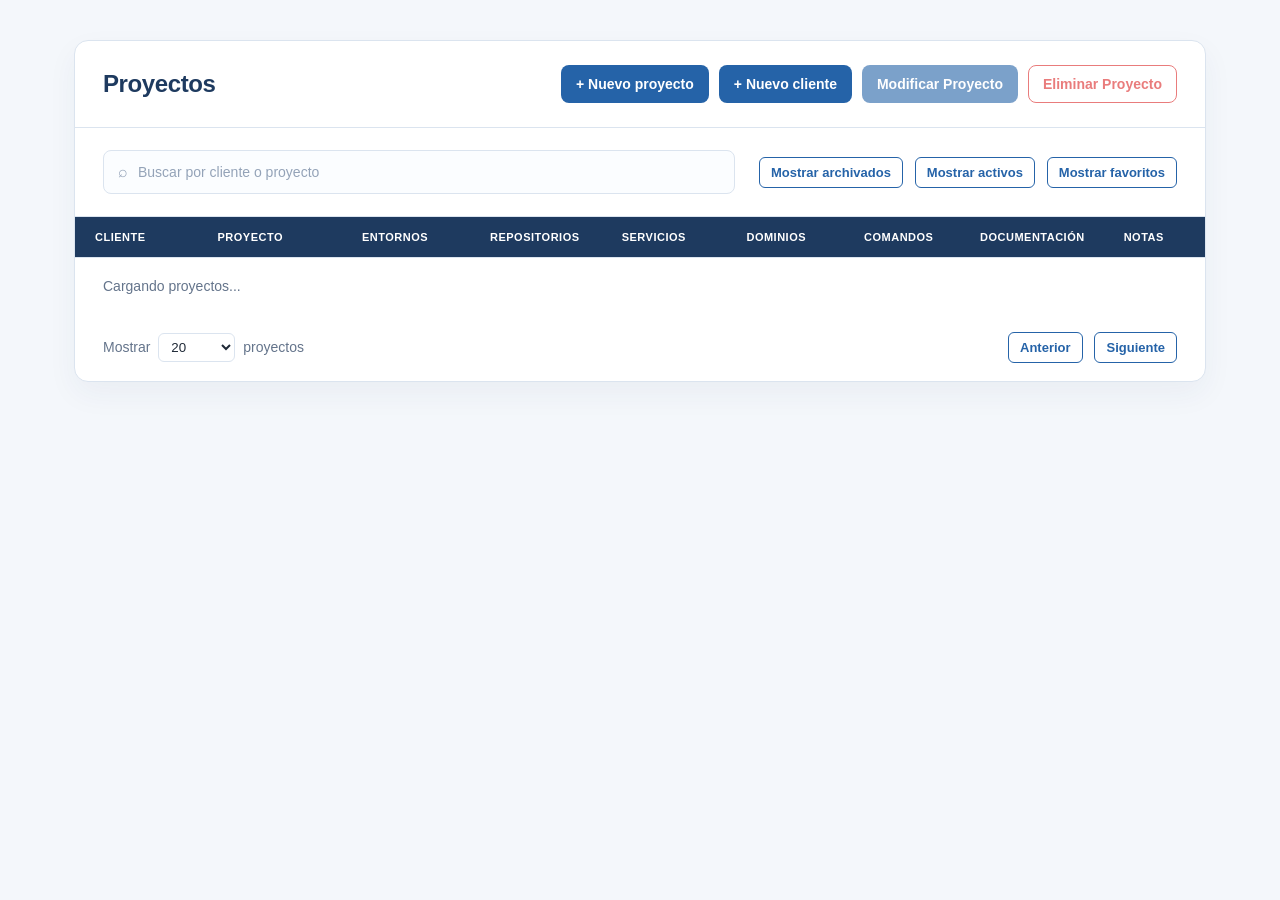
<file: index.html>
<!doctype html>
<html lang="es">
  <head>
    <meta charset="UTF-8" />
    <meta name="viewport" content="width=device-width, initial-scale=1.0" />

    <title>Sprinde Hub</title>

    <link rel="stylesheet" href="./css/base/variables.css" />
    <link rel="stylesheet" href="./css/base/reset.css" />
    <link rel="stylesheet" href="./css/pages/index.css" />
    <link rel="stylesheet" href="./css/components/header.css" />
    <link rel="stylesheet" href="./css/components/notifications.css" />
    <link rel="stylesheet" href="./css/components/detail-card.css" />
    <link rel="stylesheet" href="./css/components/command-list.css" />
    <link rel="stylesheet" href="./css/components/detail-list.css" />
    <link rel="stylesheet" href="./css/components/client-create-modal.css" />
    <link rel="stylesheet" href="./css/components/project-edit-modal.css" />
    <link rel="stylesheet" href="./css/components/confirm-modal.css" />

    <script type="module" src="./js/pages/index.js"></script>
  </head>

  <body>
    <div id="header-container"></div>

    <main>
      <section class="projects-table">
        <header class="projects-table-header">
          <h2>Proyectos</h2>

          <div class="projects-table-actions">
            <button
              class="button-new-project"
              id="button-new-project"
              type="button"
            >
              + Nuevo proyecto
            </button>
            <button
              class="button-new-client"
              id="button-new-client"
              type="button"
            >
              + Nuevo cliente
            </button>
            <button
              class="button-edit-project"
              id="button-edit-project"
              type="button"
              disabled
            >
              Modificar Proyecto
            </button>
            <button
              class="button-delete-project"
              id="button-delete-project"
              type="button"
              disabled
            >
              Eliminar Proyecto
            </button>
          </div>
        </header>

        <div class="table-actions">
          <label class="search">
            <span>⌕</span>

            <input
              id="input-index"
              type="search"
              placeholder="Buscar por cliente o proyecto"
            />
          </label>

          <div
            class="pagination status-filter"
            aria-label="Filtrar proyectos por estado"
          >
            <div>
              <button class="archived-projects" id="archived-projects">
                Mostrar archivados
              </button>
              <button class="actived-projects" id="actived-projects">
                Mostrar activos
              </button>
              <button class="favorite-projects" id="favorite-projects">
                Mostrar favoritos
              </button>
            </div>
          </div>
        </div>

        <div class="table-titles">
          <table>
            <thead>
              <tr>
                <th>Cliente</th>
                <th>Proyecto</th>
                <th class="cell-centered environments-cell">Entornos</th>
                <th class="cell-centered repositories-cell">Repositorios</th>
                <th class="cell-centered">Servicios</th>
                <th class="cell-centered">Dominios</th>
                <th class="cell-centered">Comandos</th>
                <th class="cell-centered">Documentación</th>
                <th class="cell-centered">Notas</th>
              </tr>
            </thead>

            <tbody id="projects-table-body"></tbody>
          </table>
        </div>

        <p id="projects-status" role="status" aria-live="polite">
          Cargando proyectos...
        </p>

        <div class="pagination">
          <label for="records-per-page">
            Mostrar
            <select id="records-per-page">
              <option value="20">20</option>
              <option value="50">50</option>
              <option value="100">100</option>
            </select>
            proyectos
          </label>

          <div>
            <button type="button" id="previous-page">Anterior</button>

            <span id="page-information"></span>

            <button type="button" id="next-page">Siguiente</button>
          </div>
        </div>
      </section>
    </main>
  </body>
</html>
</file>
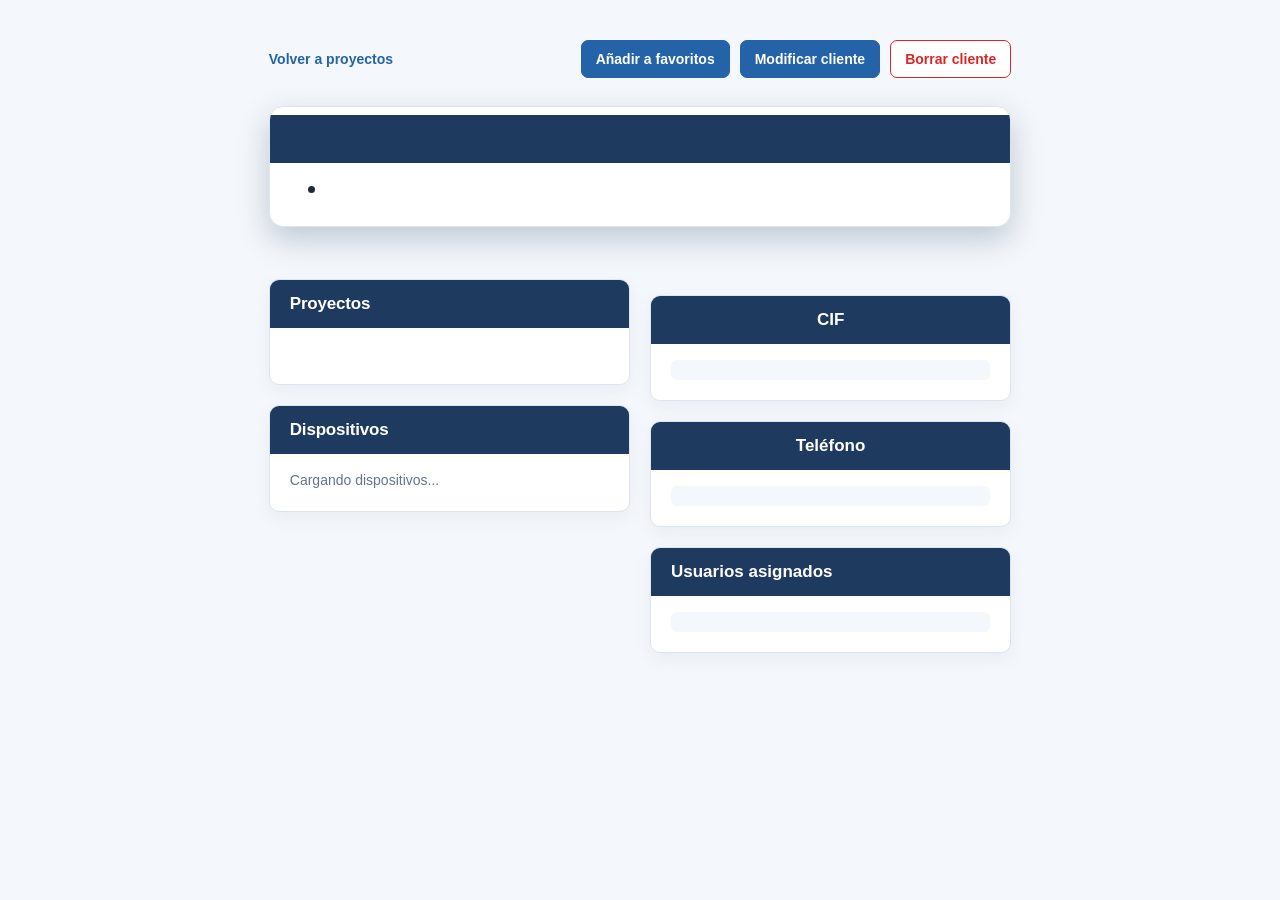
<file: pages/client.html>
<!doctype html>
<html lang="es">
  <head>
    <meta charset="UTF-8" />
    <meta name="viewport" content="width=device-width, initial-scale=1.0" />
    <title>Cliente</title>

    <link rel="stylesheet" href="../css/base/reset.css" />
    <link rel="stylesheet" href="../css/base/variables.css" />
    <link rel="stylesheet" href="../css/base/global.css" />
    <link rel="stylesheet" href="../css/components/header.css" />
    <link rel="stylesheet" href="../css/components/notifications.css" />
    <link rel="stylesheet" href="../css/components/confirm-modal.css" />
    <link rel="stylesheet" href="../css/pages/client.css" />
    <link rel="stylesheet" href="../css/components/client-edit-modal.css" />
  </head>
  <body>
    <div id="header-container"></div>

    <main class="client-page">
      <div class="client-topbar">
        <a class="back-link" href="../index.html">Volver a proyectos</a>

        <div class="client-actions">
          <button
            class="button-favorite-client"
            id="button-favorite-client"
            type="button"
          >
            Añadir a favoritos
          </button>
          <button class="button-edit-client" type="button">
            Modificar cliente
          </button>
          <button class="button-delete-client" type="button">
            Borrar cliente
          </button>
        </div>
      </div>

      <p id="client-error" hidden></p>

      <section id="client-detail" hidden>
        <header class="client-header">
          <h1 class="client-title" id="client-title"></h1>
          <span id="client-status" class="client-status"></span>
        </header>

        <div class="client-relations">
          <section>
            <h2 id="client-projects-title">Proyectos</h2>
            <p id="client-projects-status"></p>
            <ul id="client-list-projects"></ul>
          </section>

          <section>
            <h2 id="client-tags-title">Dispositivos</h2>
            <ul id="client-list-tags"></ul>
            <p id="client-tags-status">Cargando dispositivos...</p>
          </section>
        </div>

        <dl class="client-data">
          <div class="client-data-centered">
            <dt>CIF</dt>
            <dd id="client-cif"></dd>
          </div>
          <div class="client-data-centered">
            <dt>Teléfono</dt>
            <dd id="client-phone"></dd>
          </div>
          <div>
            <dt>Usuarios asignados</dt>
            <dd id="assign-users"></dd>
            <p id="client-users-status"></p>
          </div>
        </dl>
      </section>
    </main>
    <script type="module" src="../js/pages/client.js"></script>
  </body>
</html>
</file>
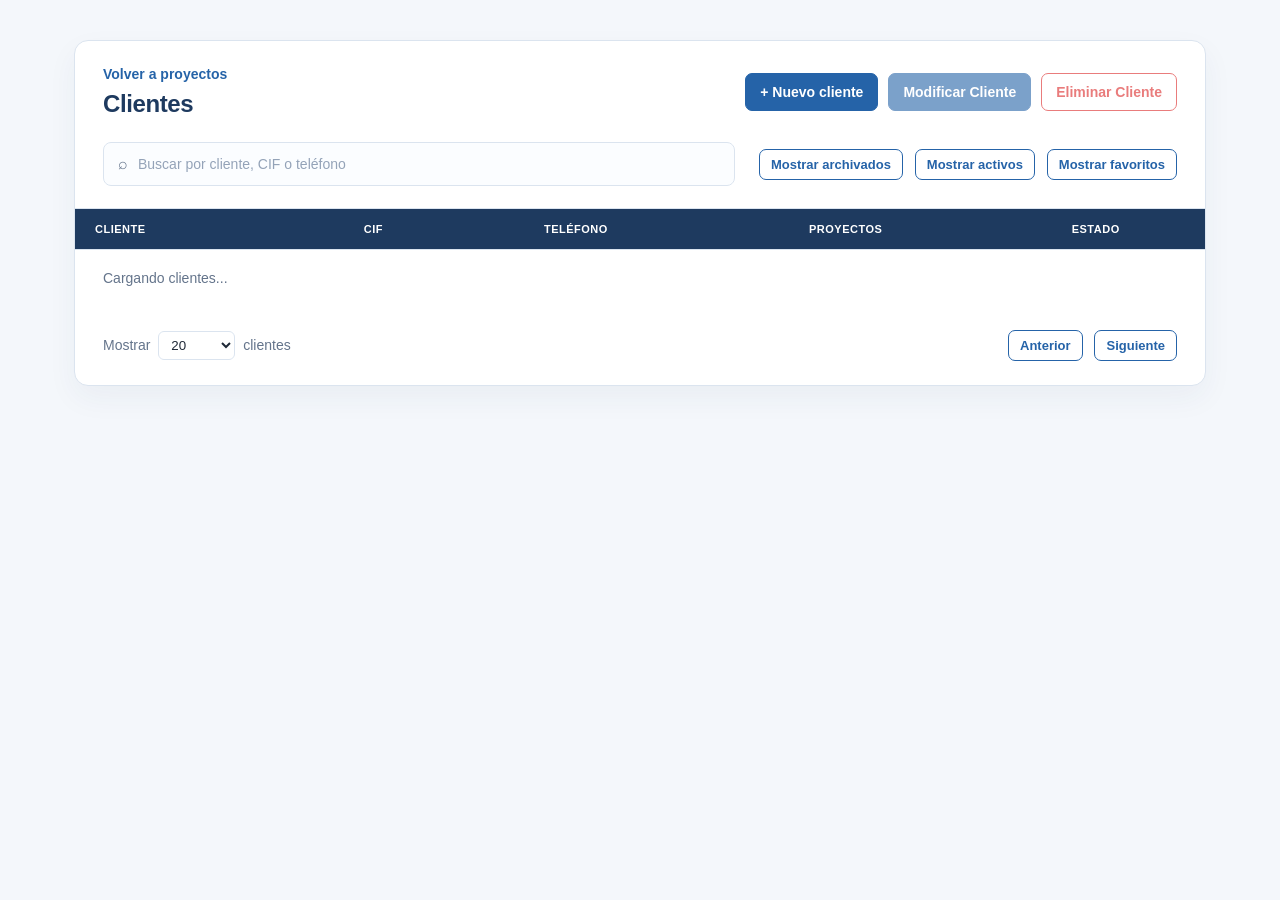
<file: pages/clients.html>
<!doctype html>
<html lang="es">
  <head>
    <meta charset="UTF-8" />
    <meta name="viewport" content="width=device-width, initial-scale=1.0" />
    <title>Clientes - Sprinde Hub</title>

    <link rel="stylesheet" href="../css/base/variables.css" />
    <link rel="stylesheet" href="../css/base/reset.css" />
    <link rel="stylesheet" href="../css/base/global.css" />
    <link rel="stylesheet" href="../css/components/header.css" />
    <link rel="stylesheet" href="../css/components/notifications.css" />
    <link rel="stylesheet" href="../css/pages/clients.css" />
    <link rel="stylesheet" href="../css/components/client-create-modal.css" />
    <link rel="stylesheet" href="../css/components/client-edit-modal.css" />
    <link rel="stylesheet" href="../css/components/confirm-modal.css" />

    <script type="module" src="../js/pages/clients.js"></script>
  </head>

  <body>
    <div id="header-container"></div>

    <main>
      <section class="clients-table" aria-labelledby="clients-title">
        <header class="clients-table-header">
          <div>
            <a class="back-link" href="../index.html">Volver a proyectos</a>
            <h1 id="clients-title">Clientes</h1>
          </div>

          <div class="clients-table-actions">
            <button
              class="button-new-client"
              id="button-new-client"
              type="button"
            >
              + Nuevo cliente
            </button>
            <button
              class="button-edit-client"
              id="button-edit-client"
              type="button"
              disabled
            >
              Modificar Cliente
            </button>
            <button
              class="button-delete-client"
              id="button-delete-client"
              type="button"
              disabled
            >
              Eliminar Cliente
            </button>
          </div>
        </header>

        <div class="table-actions">
          <label class="search" for="input-clients">
            <span aria-hidden="true">⌕</span>

            <input
              id="input-clients"
              type="search"
              placeholder="Buscar por cliente, CIF o teléfono"
            />
          </label>

          <div
            class="pagination status-filter"
            aria-label="Filtrar clientes por estado"
          >
            <div>
              <button class="archived-clients" id="archived-clients">
                Mostrar archivados
              </button>
              <button class="actived-clients" id="actived-clients">
                Mostrar activos
              </button>
              <button class="favorite-clients" id="favorite-clients">
                Mostrar favoritos
              </button>
            </div>
          </div>
        </div>

        <div class="table-wrapper">
          <table>
            <thead>
              <tr>
                <th>Cliente</th>
                <th class="cell-centered">CIF</th>
                <th class="cell-centered">Teléfono</th>
                <th class="cell-centered">Proyectos</th>
                <th class="cell-centered">Estado</th>
              </tr>
            </thead>
            <tbody id="clients-table-body"></tbody>
          </table>
        </div>

        <p id="clients-status">Cargando clientes...</p>

        <div class="pagination">
          <label for="records-per-page">
            Mostrar
            <select id="records-per-page">
              <option value="20">20</option>
              <option value="50">50</option>
              <option value="100">100</option>
            </select>
            clientes
          </label>

          <div>
            <button type="button" id="previous-page">Anterior</button>
            <span id="page-information" aria-live="polite"></span>
            <button type="button" id="next-page">Siguiente</button>
          </div>
        </div>
      </section>
    </main>
  </body>
</html>
</file>
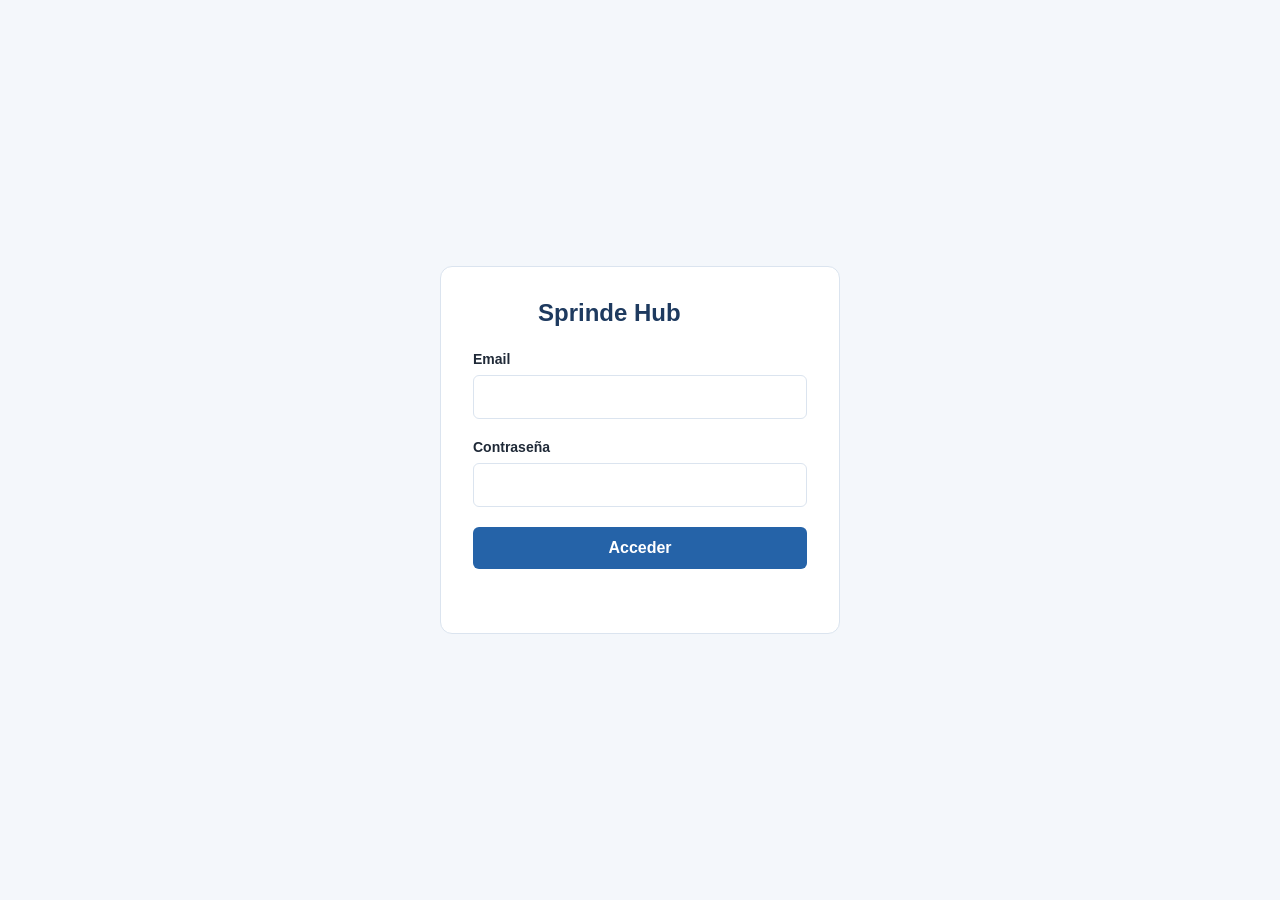
<file: pages/login.html>
<!doctype html>
<html lang="es">
  <head>
    <meta charset="UTF-8" />
    <meta name="viewport" content="width=device-width, initial-scale=1.0" />

    <title>SprindeHub</title>
    <link rel="stylesheet" href="../css/base/variables.css" />
    <link rel="stylesheet" href="../css/base/reset.css" />
    <link rel="stylesheet" href="../css/pages/login-register.css" />
    <link rel="stylesheet" href="../css/components/button.css" />

    <script type="module" src="../js/pages/login.js"></script>
  </head>

  <body>
    <main class="login-page">
      <section class="login-card">
        <h1 id="login-title">Sprinde Hub</h1>

        <form id="login-form">
          <div class="form-field">
            <label for="email">Email</label>
            <input type="email" id="email" name="email" required />
          </div>

          <div class="form-field">
            <label for="password">Contraseña</label>
            <input
              type="password"
              id="password"
              name="password"
              minlength="10"
              required
            />
          </div>
          <button type="submit" class="button">Acceder</button>
          <p id="login-message" role="status"></p>
        </form>
      </section>
    </main>
  </body>
</html>
</file>
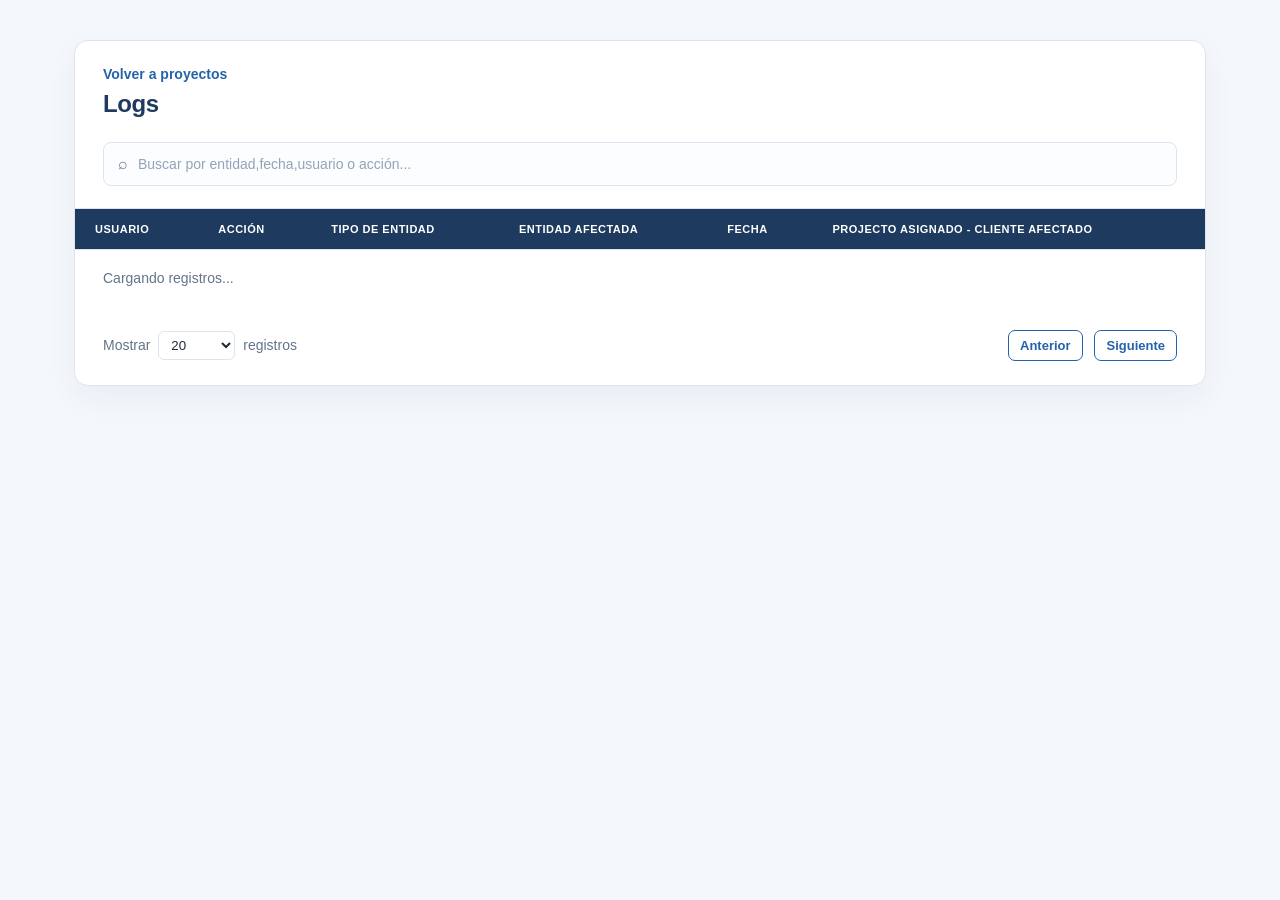
<file: pages/logs.html>
<!doctype html>
<html lang="es">
  <head>
    <meta charset="UTF-8" />
    <meta name="viewport" content="width=device-width, initial-scale=1.0" />
    <title>Registros - Sprinde Hub</title>

    <link rel="stylesheet" href="../css/base/variables.css" />
    <link rel="stylesheet" href="../css/base/reset.css" />
    <link rel="stylesheet" href="../css/base/global.css" />
    <link rel="stylesheet" href="../css/components/header.css" />
    <link rel="stylesheet" href="../css/components/logs-filter-bar.css" />
    <link rel="stylesheet" href="../css/components/notifications.css" />
    <link rel="stylesheet" href="../css/pages/logs.css" />

    <script type="module" src="../js/pages/logs.js"></script>
  </head>

  <body>
    <div id="header-container"></div>
    <main>
      <section class="logs-table" aria-labelledby="logs-title">
        <header class="logs-table-header">
          <div>
            <a class="back-link" href="../index.html">Volver a proyectos</a>
            <h1 id="logs-title">Logs</h1>
          </div>
        </header>

        <div class="table-actions">
          <label class="search" for="input-logs">
            <span aria-hidden="true">⌕</span>
            <input
              id="input-logs"
              type="search"
              placeholder="Buscar por entidad,fecha,usuario o acción..."
            />
          </label>
        </div>

        <div id="filters-container"></div>

        <div class="table-wrapper">
          <table>
            <thead>
              <tr>
                <th>Usuario</th>
                <th>Acción</th>
                <th>Tipo de entidad</th>
                <th>Entidad afectada</th>
                <th>Fecha</th>
                <th>Projecto asignado - Cliente afectado</th>
              </tr>
            </thead>
            <tbody id="logs-table-body"></tbody>
          </table>
        </div>

        <p id="logs-status">Cargando registros...</p>

        <div class="pagination">
          <label for="records-per-page">
            Mostrar
            <select id="records-per-page">
              <option value="20">20</option>
              <option value="50">50</option>
              <option value="100">100</option>
            </select>
            registros
          </label>

          <div>
            <button type="button" id="previous-page">Anterior</button>
            <span id="page-information" aria-live="polite"></span>
            <button type="button" id="next-page">Siguiente</button>
          </div>
        </div>
      </section>
    </main>
  </body>
</html>
</file>
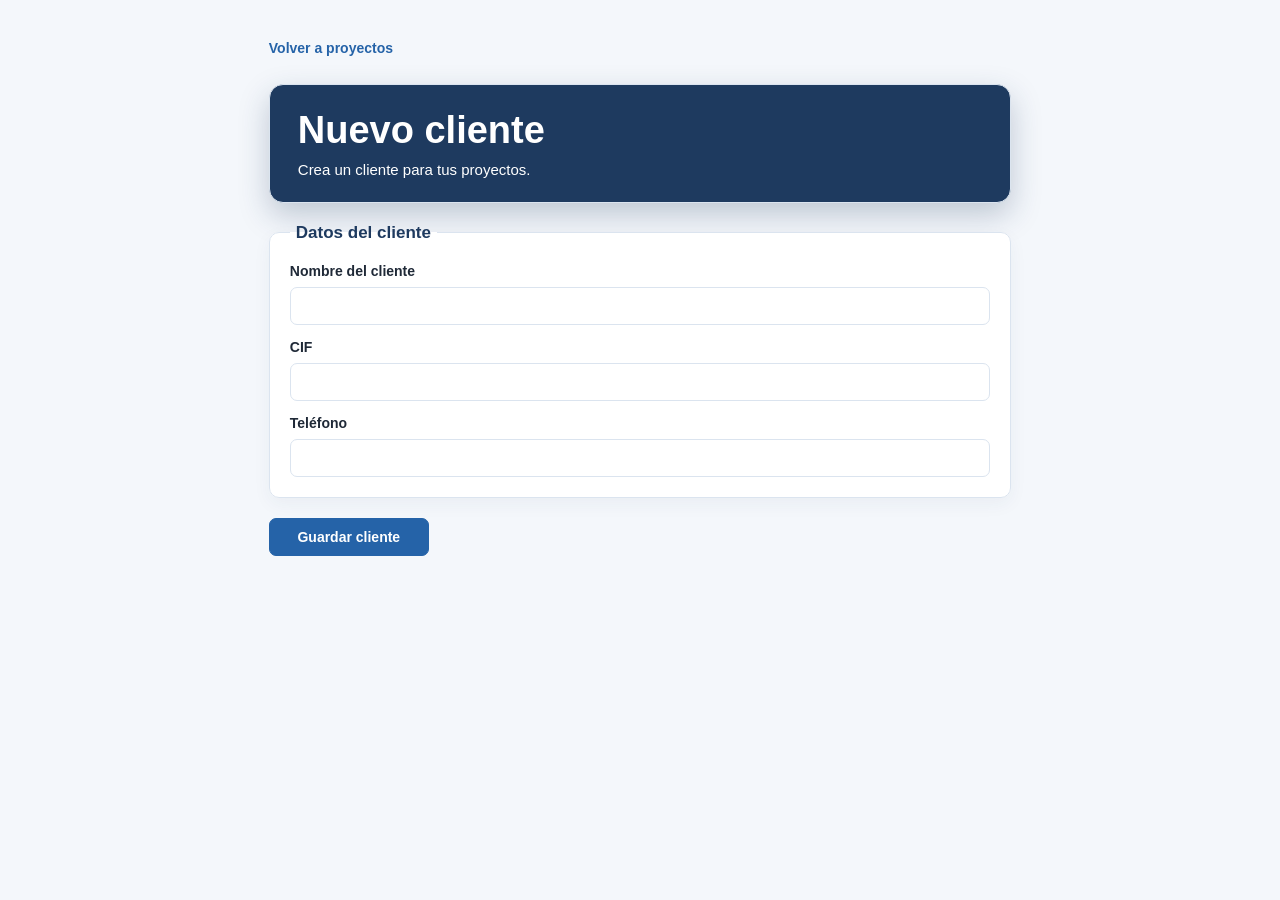
<file: pages/new-client.html>
<!doctype html>
<html lang="es">
  <head>
    <meta charset="UTF-8" />
    <meta name="viewport" content="width=device-width, initial-scale=1.0" />
    <title>Nuevo cliente - Sprinde</title>

    <link rel="stylesheet" href="../css/base/reset.css" />
    <link rel="stylesheet" href="../css/base/variables.css" />
    <link rel="stylesheet" href="../css/base/global.css" />
    <link rel="stylesheet" href="../css/components/header.css" />
    <link rel="stylesheet" href="../css/components/notifications.css" />
    <link rel="stylesheet" href="../css/pages/new-client.css" />
  </head>

  <body>
    <div id="header-container"></div>

    <main class="new-client-page">
      <div class="new-client-topbar">
        <a class="back-link" href="../index.html">Volver a proyectos</a>
      </div>

      <header id="new-client-header">
        <h1 class="new-client-title">Nuevo cliente</h1>
        <p id="new-client-description">Crea un cliente para tus proyectos.</p>
      </header>

      <form id="client-form">
        <fieldset>
          <legend>Datos del cliente</legend>

          <label>
            Nombre del cliente
            <input name="name" type="text" required />
          </label>

          <label>
            CIF
            <input name="cif" type="text" required />
          </label>

          <label>
            Teléfono
            <input name="phone" type="tel" required />
          </label>
        </fieldset>

        <button type="submit">Guardar cliente</button>
      </form>
    </main>

    <script type="module" src="../js/pages/new-client.js"></script>
  </body>
</html>
</file>
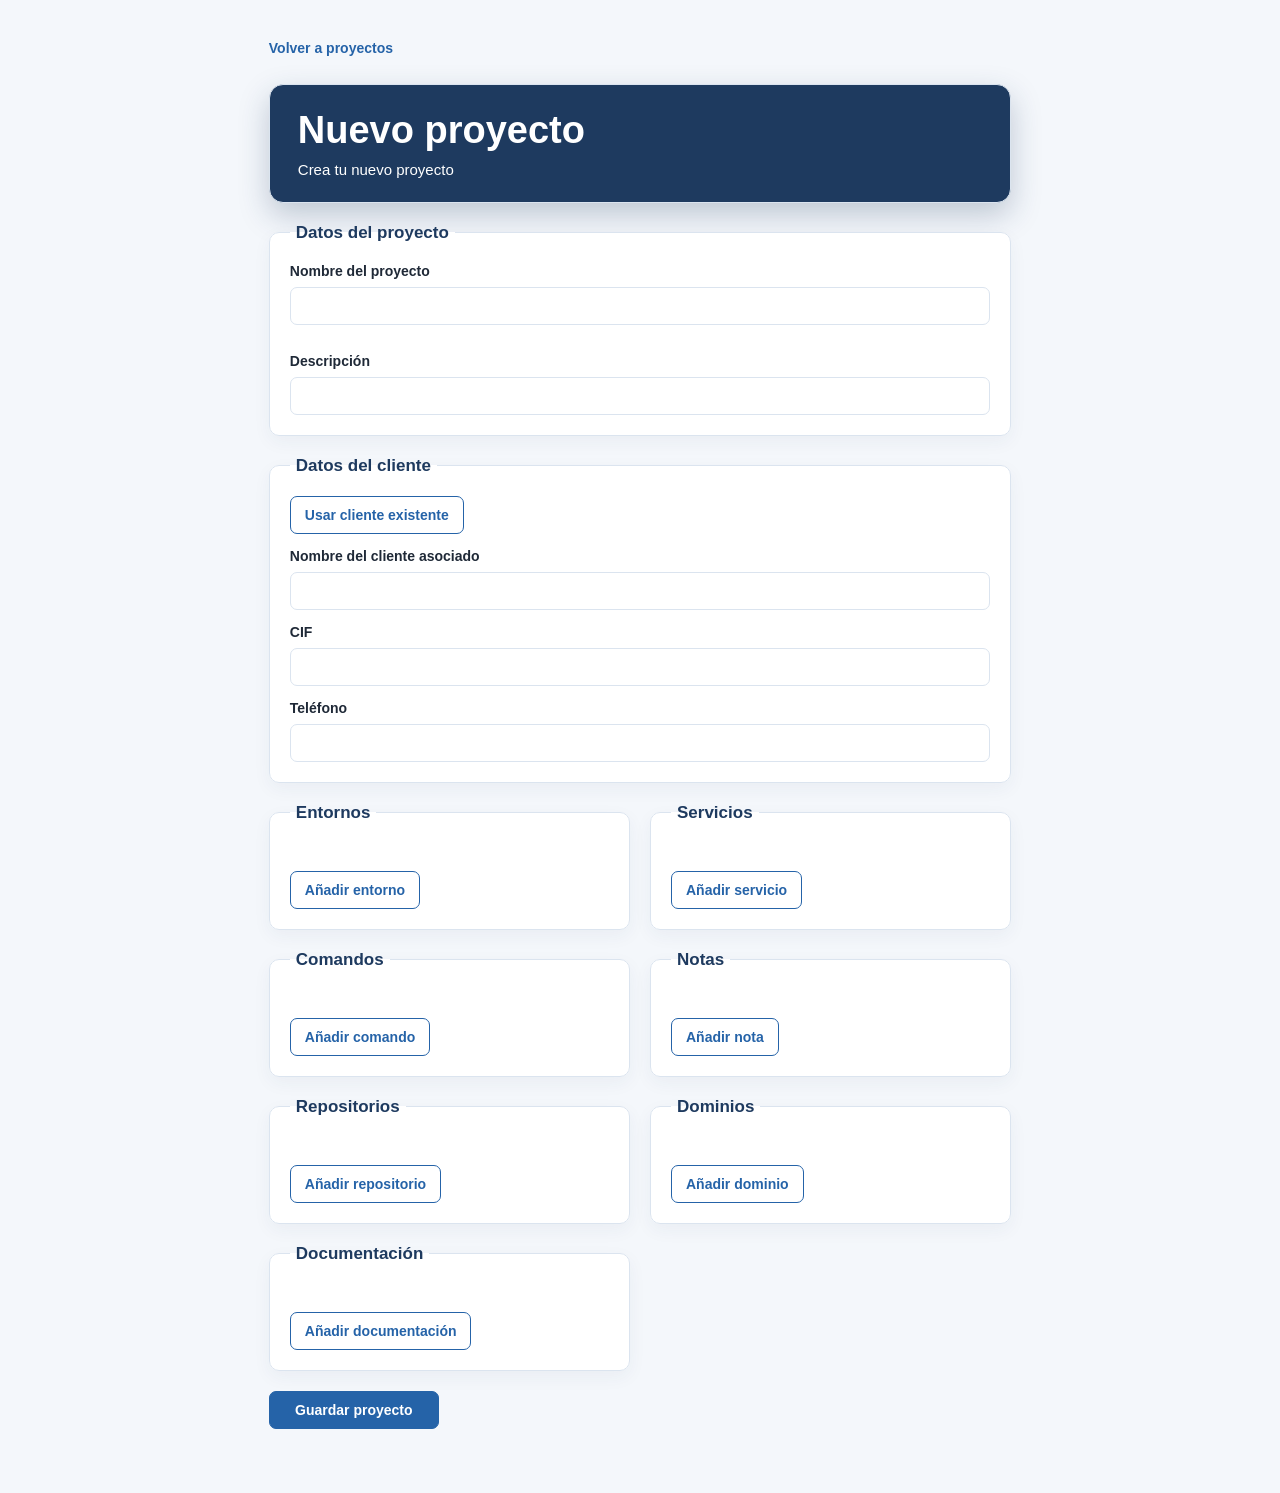
<file: pages/new-project.html>
<!doctype html>
<html lang="es">
  <head>
    <meta charset="UTF-8" />
    <meta name="viewport" content="width=device-width, initial-scale=1.0" />
    <title>Nuevo Proyecto - Sprinde</title>

    <link rel="stylesheet" href="../css/base/reset.css" />
    <link rel="stylesheet" href="../css/base/variables.css" />
    <link rel="stylesheet" href="../css/base/global.css" />
    <link rel="stylesheet" href="../css/components/header.css" />
    <link rel="stylesheet" href="../css/components/notifications.css" />
    <link rel="stylesheet" href="../css/pages/new-project.css" />
  </head>

  <body>
    <div id="header-container"></div>

    <main class="new-project-page">
      <div class="new-project-topbar">
        <a class="back-link" href="../index.html">Volver a proyectos</a>
      </div>

      <header id="new-project-header">
        <h2 class="new-project-title">Nuevo proyecto</h2>
        <p id="new-project-description">Crea tu nuevo proyecto</p>
      </header>

      <form id="project-form">
        <fieldset>
          <legend>Datos del proyecto</legend>
          <label>
            Nombre del proyecto
            <input name="project-name" required />
          </label>
          <label>
            Descripción
            <input name="description" required />
          </label>
        </fieldset>
        <fieldset>
          <legend>Datos del cliente</legend>
          <button type="button" id="use-existing-client">
            Usar cliente existente
          </button>

          <div id="existing-client-container" hidden>
            <label>
              Cliente existente
              <select id="existing-client-select" name="existing-client-id">
                <option value="">Selecciona un cliente</option>
              </select>
            </label>
            <button type="button" id="cancel-existing-client">Cancelar</button>
          </div>
          <div id="new-client-fields">
            <label>
              Nombre del cliente asociado
              <input name="client-name" required />
            </label>
            <label>
              CIF
              <input name="cif" required />
            </label>
            <label>
              Teléfono
              <input name="phone" required />
            </label>
          </div>
        </fieldset>

        <fieldset
          data-collection="environments"
          data-template="environment-template"
        >
          <legend>Entornos</legend>

          <div class="collection-list"></div>

          <button type="button" data-action="add-item">Añadir entorno</button>
        </fieldset>

        <fieldset data-collection="services" data-template="service-template">
          <legend>Servicios</legend>

          <div class="collection-list"></div>

          <button type="button" data-action="add-item">Añadir servicio</button>
        </fieldset>

        <fieldset data-collection="commands" data-template="command-template">
          <legend>Comandos</legend>

          <div class="collection-list"></div>

          <button type="button" data-action="add-item">Añadir comando</button>
        </fieldset>

        <fieldset data-collection="notes" data-template="note-template">
          <legend>Notas</legend>

          <div class="collection-list"></div>

          <button type="button" data-action="add-item">Añadir nota</button>
        </fieldset>

        <fieldset
          data-collection="repositories"
          data-template="repository-template"
        >
          <legend>Repositorios</legend>

          <div class="collection-list"></div>

          <button type="button" data-action="add-item">
            Añadir repositorio
          </button>
        </fieldset>

        <fieldset data-collection="domains" data-template="domain-template">
          <legend>Dominios</legend>

          <div class="collection-list"></div>

          <button type="button" data-action="add-item">Añadir dominio</button>
        </fieldset>

        <fieldset data-collection="links" data-template="link-template">
          <legend>Documentación</legend>

          <div class="collection-list"></div>

          <button type="button" data-action="add-item">
            Añadir documentación
          </button>
        </fieldset>
        <button id="save-project" type="submit">Guardar proyecto</button>
      </form>

      <template id="environment-template">
        <section class="collection-item">
          <label>
            Tipo
            <select name="environment-type" data-field="type" required>
              <option value="">Selecciona un entorno</option>
              <option value="development">Desarrollo</option>
              <option value="test">Test</option>
              <option value="staging">Staging</option>
              <option value="production">Producción</option>
            </select>
          </label>

          <label>
            URL
            <input
              name="environment-url"
              data-field="url"
              type="url"
              placeholder="https://erp.acme.es"
              required
            />
          </label>

          <button type="button" data-action="remove-item">
            Eliminar entorno
          </button>
        </section>
      </template>

      <template id="repository-template">
        <section class="collection-item">
          <label>
            Tipo
            <select name="repository-type" data-field="type" required>
              <option value="">Selecciona un tipo</option>
              <option value="frontend">Frontend</option>
              <option value="backend">Backend</option>
              <option value="devops">DevOps</option>
              <option value="qa">QA</option>
            </select>
          </label>

          <label>
            URL del repositorio
            <input
              name="repository-url"
              data-field="url"
              type="url"
              placeholder="https://github.com/organizacion/repositorio"
              required
            />
          </label>

          <button type="button" data-action="remove-item">
            Eliminar repositorio
          </button>
        </section>
      </template>

      <template id="service-template">
        <section class="collection-item">
          <label>
            Nombre del servicio
            <input
              name="service-name"
              data-field="name"
              type="text"
              placeholder="Ej.: Hetzner"
              required
            />
          </label>

          <button type="button" data-action="remove-item">
            Eliminar servicio
          </button>
        </section>
      </template>

      <template id="domain-template">
        <section class="collection-item">
          <label>
            URL del dominio
            <input
              name="domain-url"
              data-field="url"
              type="url"
              placeholder="https://erp.acme.es"
              required
            />
          </label>

          <button type="button" data-action="remove-item">
            Eliminar dominio
          </button>
        </section>
      </template>

      <template id="command-template">
        <section class="collection-item">
          <label>
            Nombre del comando
            <input
              name="command-name"
              data-field="name"
              type="text"
              placeholder="Ej.: Iniciar frontend"
              required
            />
          </label>

          <label>
            Instrucción
            <input
              name="command-instruction"
              data-field="instruction"
              type="text"
              placeholder="Ej.: npm run dev"
              required
            />
          </label>

          <button type="button" data-action="remove-item">
            Eliminar comando
          </button>
        </section>
      </template>

      <template id="link-template">
        <section class="collection-item">
          <label>
            Título
            <input
              name="link-title"
              data-field="title"
              type="text"
              placeholder="Ej.: Guía de despliegue"
              required
            />
          </label>

          <label>
            URL
            <input
              name="link-url"
              data-field="url"
              type="url"
              placeholder="https://docs.example.com/guia"
              required
            />
          </label>

          <button type="button" data-action="remove-item">
            Eliminar documentación
          </button>
        </section>
      </template>

      <template id="note-template">
        <section class="collection-item">
          <label>
            Descripción
            <input
              name="note-description"
              data-field="description"
              type="text"
              placeholder="Ej.: Acceso de producción"
              required
            />
          </label>

          <label>
            Contenido
            <textarea
              name="note-content"
              data-field="content"
              rows="4"
              placeholder="Escribe la nota..."
              required
            ></textarea>
          </label>

          <button type="button" data-action="remove-item">Eliminar nota</button>
        </section>
      </template>
    </main>
    <script type="module" src="../js/pages/new-project.js"></script>
  </body>
</html>
</file>
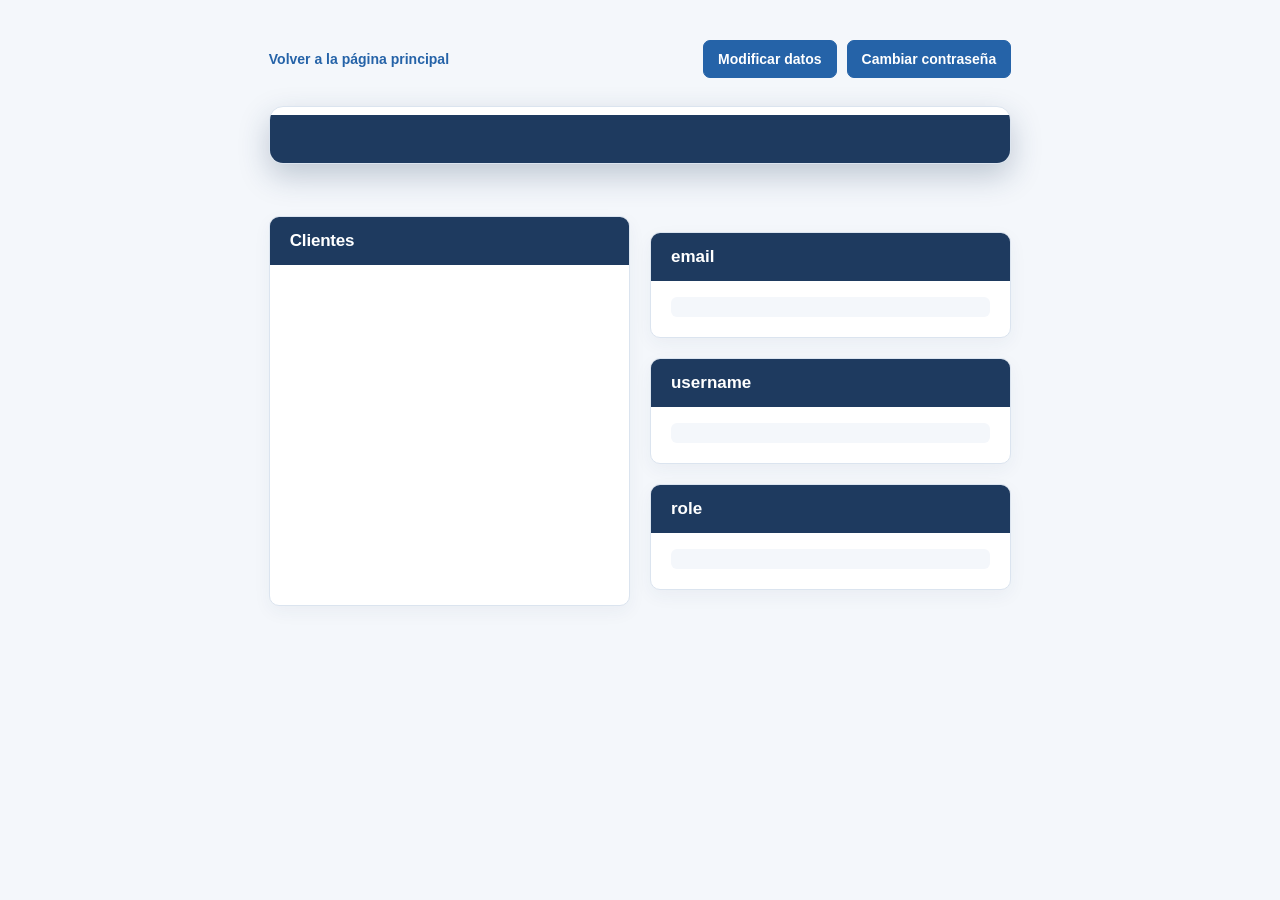
<file: pages/profile.html>
<!doctype html>
<html lang="es">
  <head>
    <meta charset="UTF-8" />
    <meta name="viewport" content="width=device-width, initial-scale=1.0" />
    <title>Perfil</title>

    <link rel="stylesheet" href="../css/base/reset.css" />
    <link rel="stylesheet" href="../css/base/variables.css" />
    <link rel="stylesheet" href="../css/base/global.css" />
    <link rel="stylesheet" href="../css/components/header.css" />
    <link rel="stylesheet" href="../css/components/notifications.css" />
    <link rel="stylesheet" href="../css/components/profile-edit.css" />
    <link rel="stylesheet" href="../css/components/profile-edit-password.css" />
    <link rel="stylesheet" href="../css/pages/profile.css" />
  </head>
  <body>
    <div id="header-container"></div>

    <main class="user-page">
      <div class="user-topbar">
        <a class="back-link" href="../index.html"
          >Volver a la página principal</a
        >

        <div class="user-actions">
          <button class="button-edit-user" type="button">
            Modificar datos
          </button>
          <button class="button-edit-password" type="button">
            Cambiar contraseña
          </button>
        </div>
      </div>

      <section id="user-detail">
        <header class="user-header">
          <h1 class="user-title" id="user-title"></h1>
        </header>

        <section>
          <h2>Clientes</h2>
          <ul id="user-list-clients"></ul>
        </section>

        <dl class="user-data">
          <div>
            <dt>email</dt>
            <dd id="user-email"></dd>
          </div>
          <div>
            <dt>username</dt>
            <dd id="user-name"></dd>
          </div>
          <div>
            <dt>role</dt>
            <dd id="user-role"></dd>
          </div>
        </dl>
      </section>
    </main>
    <script type="module" src="../js/pages/profile.js"></script>
  </body>
</html>
</file>
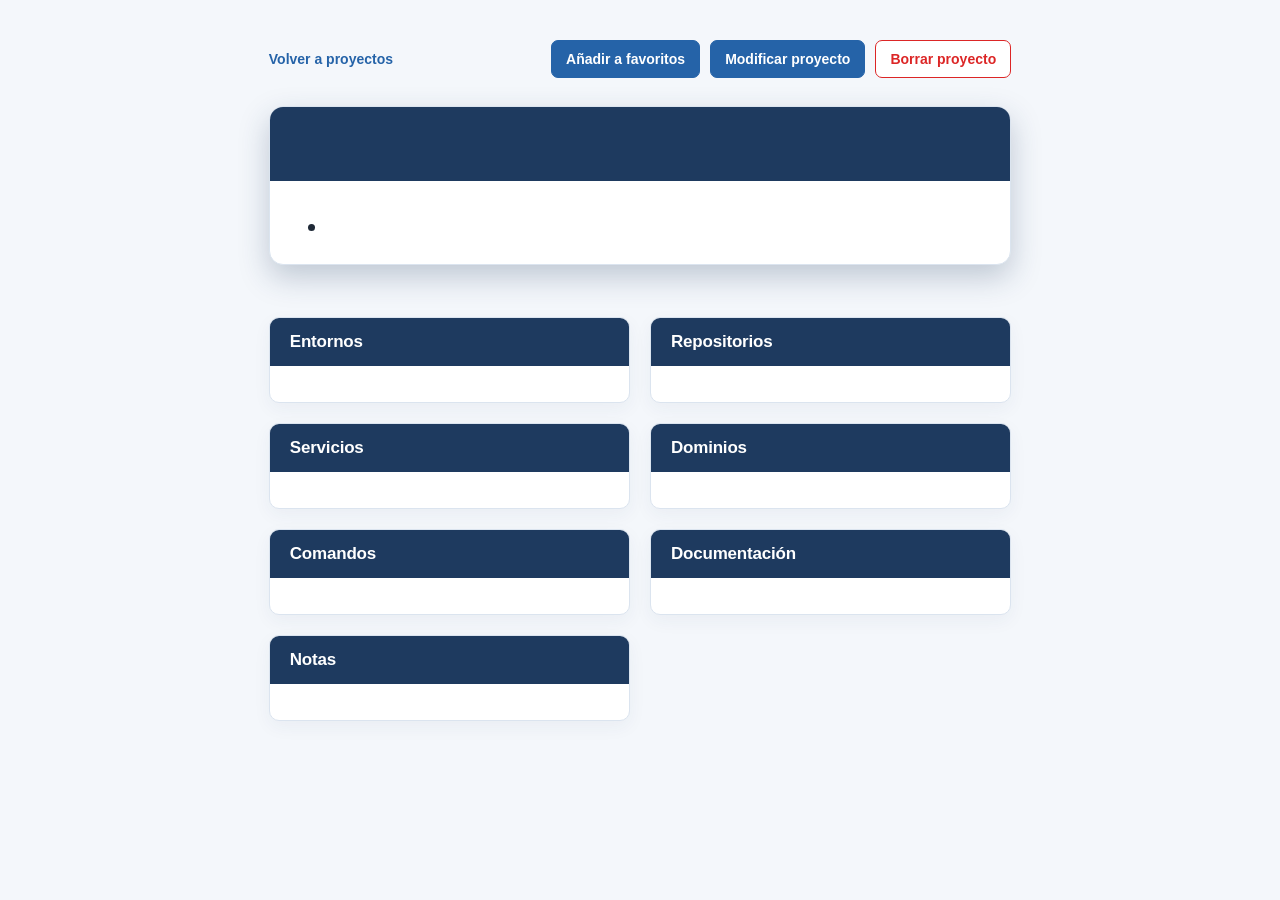
<file: pages/project.html>
<!doctype html>
<html lang="es">
  <head>
    <meta charset="UTF-8" />
    <meta name="viewport" content="width=device-width, initial-scale=1.0" />
    <title>Proyecto</title>

    <link rel="stylesheet" href="../css/base/reset.css" />
    <link rel="stylesheet" href="../css/base/variables.css" />
    <link rel="stylesheet" href="../css/base/global.css" />
    <link rel="stylesheet" href="../css/components/header.css" />
    <link rel="stylesheet" href="../css/components/notifications.css" />
    <link rel="stylesheet" href="../css/components/confirm-modal.css" />
    <link rel="stylesheet" href="../css/components/command-list.css" />
    <link rel="stylesheet" href="../css/components/detail-list.css" />
    <link rel="stylesheet" href="../css/pages/project.css" />
    <link rel="stylesheet" href="../css/components/project-edit-modal.css" />
    <link rel="stylesheet" href="../css/components/user-modal.css" />
  </head>

  <body>
    <div id="header-container"></div>

    <main class="project-page">
      <div class="project-topbar">
        <a class="back-link" href="../index.html">Volver a proyectos</a>

        <div class="project-actions">
          <button
            class="button-favorite-project"
            id="button-favorite-project"
            type="button"
          >
            Añadir a favoritos
          </button>
          <button
            class="button-edit-project"
            id="button-edit-project"
            type="button"
          >
            Modificar proyecto
          </button>
          <button class="button-delete-project" type="button">
            Borrar proyecto
          </button>
        </div>
      </div>

      <p id="project-error" hidden></p>

      <section id="project-detail" hidden>
        <header class="project-header">
          <div class="project-title">
            <a id="project-client"></a>
            <h1 id="project-name"></h1>
          </div>
          <p id="project-description"></p>
          <span id="project-status" class="project-status"></span>
        </header>

        <section>
          <h2>Entornos</h2>
          <ul id="project-environments"></ul>
        </section>

        <section>
          <h2>Repositorios</h2>
          <ul id="project-repositories"></ul>
        </section>

        <section>
          <h2>Servicios</h2>
          <ul id="project-services"></ul>
        </section>

        <section>
          <h2>Dominios</h2>
          <ul id="project-domains"></ul>
        </section>

        <section>
          <h2>Comandos</h2>
          <ul id="project-commands"></ul>
        </section>

        <section>
          <h2>Documentación</h2>
          <ul id="project-links"></ul>
        </section>

        <section>
          <h2>Notas</h2>
          <ul id="project-notes"></ul>
        </section>
      </section>
    </main>

    <script type="module" src="../js/pages/project.js"></script>
  </body>
</html>
</file>
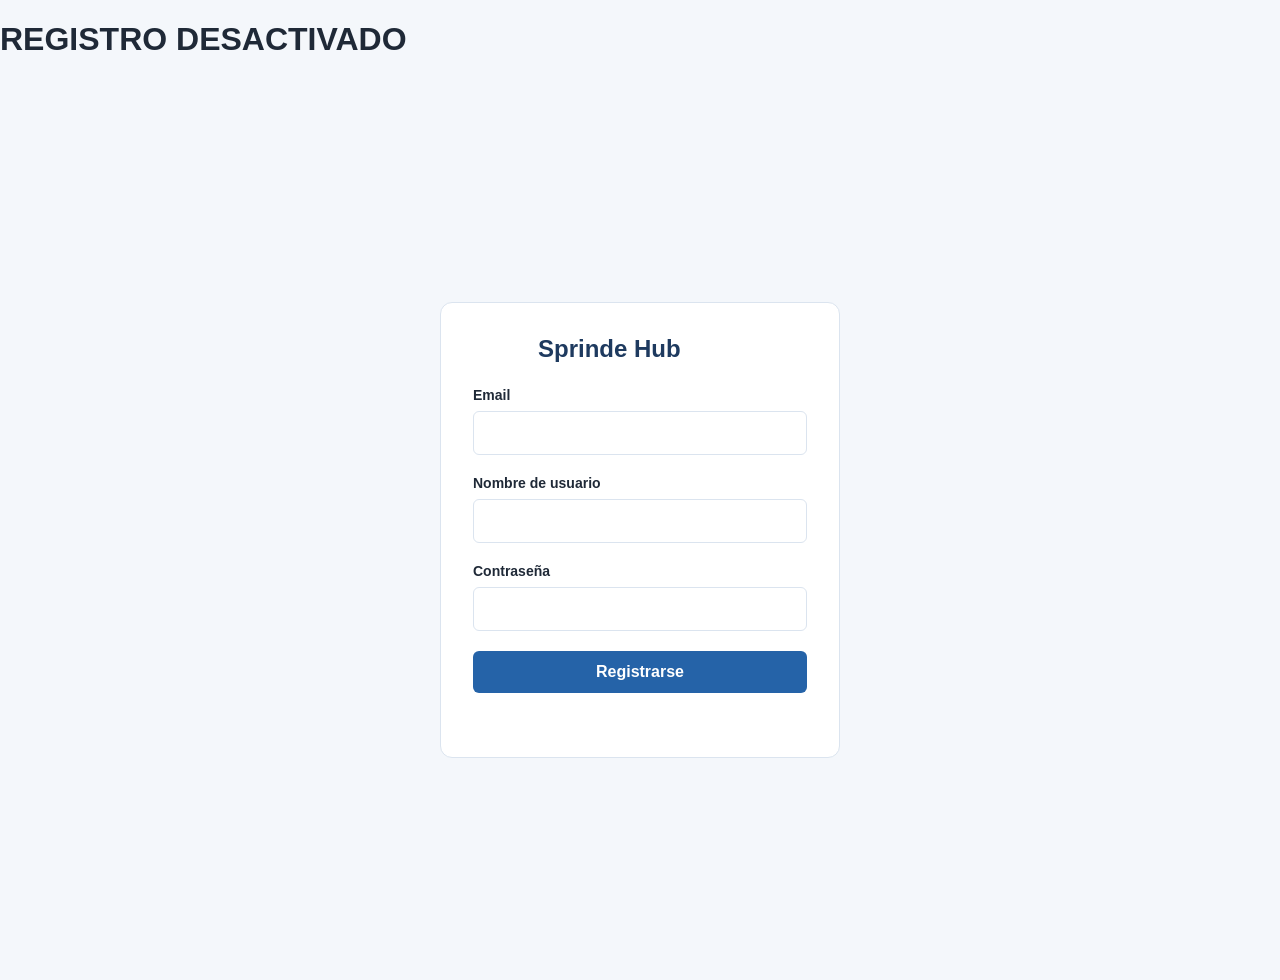
<file: pages/register.html>
<!doctype html>
<html lang="es">
  <head>
    <meta charset="UTF-8" />
    <meta name="viewport" content="width=device-width, initial-scale=1.0" />

    <title>SprindeHub</title>
    <link rel="stylesheet" href="../css/base/variables.css" />
    <link rel="stylesheet" href="../css/base/reset.css" />
    <link rel="stylesheet" href="../css/pages/login-register.css" />
    <link rel="stylesheet" href="../css/components/button.css" />

    <script type="module" src="../js/pages/register.js"></script>
  </head>
  <header>
    <h1>REGISTRO DESACTIVADO</h1>
  </header>

  <body>
    <main class="register-page">
      <section class="register-card">
        <h1 id="register-title">Sprinde Hub</h1>

        <form id="register-form">
          <div class="form-field">
            <label for="email">Email</label>
            <input type="email" id="email" name="email" required />
          </div>

          <div class="form-field">
            <label for="username">Nombre de usuario</label>
            <input type="text" id="username" name="username" required />
          </div>

          <div class="form-field">
            <label for="password">Contraseña</label>
            <input
              type="password"
              id="password"
              name="password"
              minlength="10"
              required
            />
          </div>
          <button type="submit" class="button">Registrarse</button>
          <p id="register-message" role="status"></p>
        </form>
      </section>
    </main>
  </body>
</html>
</file>
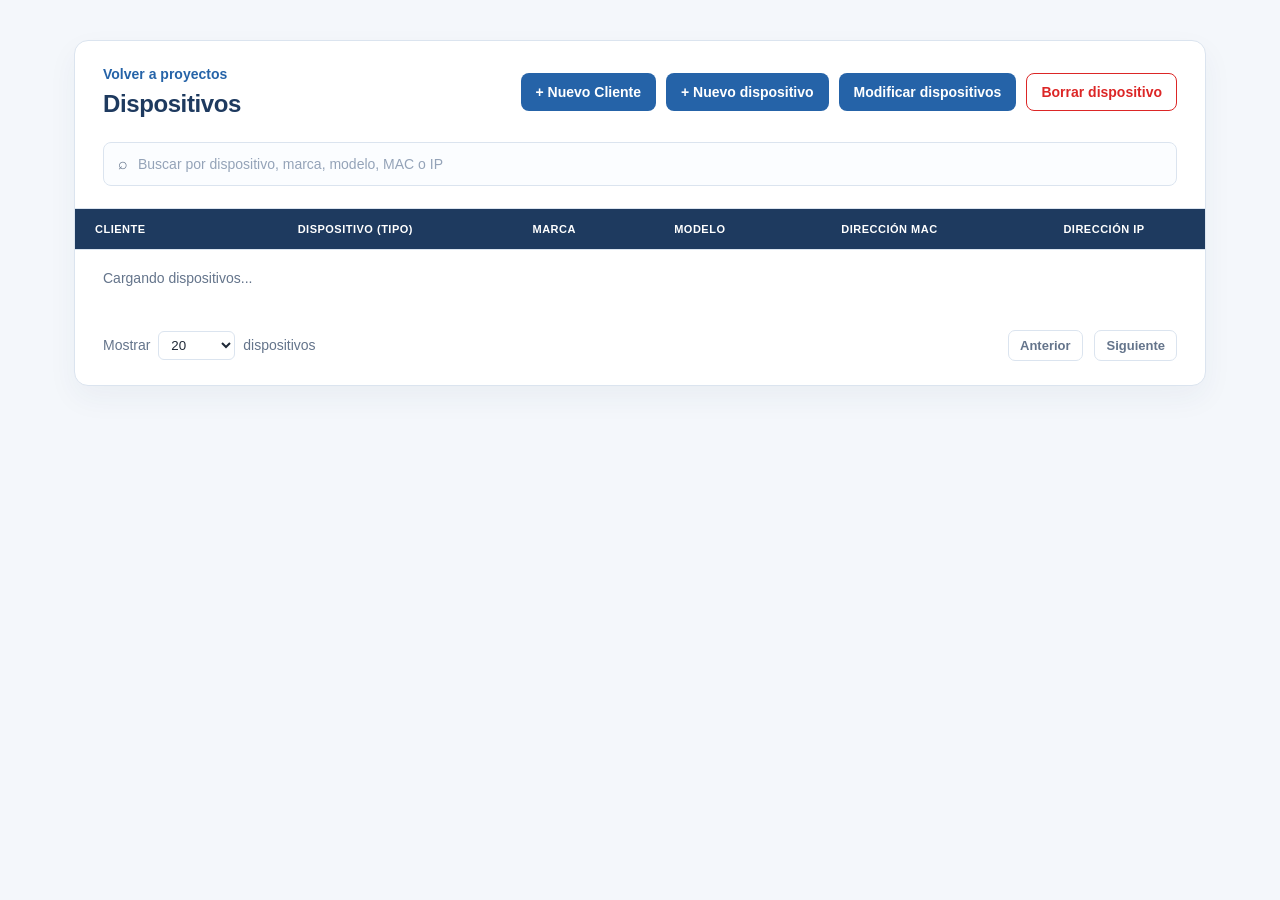
<file: pages/tags.html>
<!doctype html>
<html lang="es">
  <head>
    <meta charset="UTF-8" />
    <meta name="viewport" content="width=device-width, initial-scale=1.0" />
    <title>Dispositivos - Sprinde Hub</title>

    <link rel="stylesheet" href="../css/base/variables.css" />
    <link rel="stylesheet" href="../css/base/reset.css" />
    <link rel="stylesheet" href="../css/base/global.css" />
    <link rel="stylesheet" href="../css/components/header.css" />
    <link rel="stylesheet" href="../css/components/notifications.css" />
    <link rel="stylesheet" href="../css/pages/clients.css" />
    <link rel="stylesheet" href="../css/pages/tags.css" />
    <link rel="stylesheet" href="../css/components/client-create-modal.css" />
    <link rel="stylesheet" href="../css/components/confirm-modal.css" />

    <script type="module" src="../js/pages/tags.js"></script>
  </head>

  <body>
    <div id="header-container"></div>

    <main>
      <section class="clients-table tags-table">
        <header class="clients-table-header">
          <div>
            <a class="back-link" href="../index.html">Volver a proyectos</a>
            <h1 id="tags-title">Dispositivos</h1>
          </div>

          <div class="tags-table-actions">
            <button
              class="button-new-client"
              id="button-new-client"
              type="button"
            >
              + Nuevo Cliente
            </button>
            <button class="button-new-tag" id="button-new-tag" type="button">
              + Nuevo dispositivo
            </button>
            <button class="button-edit-tag" id="button-edit-tag" type="button">
              Modificar dispositivos
            </button>
            <button id="button-delete-tag" type="button">Borrar dispositivo</button>
          </div>
        </header>

        <div class="table-actions">
          <label class="search" for="input-tags">
            <span>⌕</span>
            <input
              id="input-tags"
              type="search"
              maxlength="120"
              placeholder="Buscar por dispositivo, marca, modelo, MAC o IP"
            />
          </label>
        </div>

        <div class="table-wrapper">
          <table>
            <thead>
              <tr>
                <th>Cliente</th>
                <th class="cell-centered">Dispositivo (tipo)</th>
                <th class="cell-centered">Marca</th>
                <th class="cell-centered">Modelo</th>
                <th class="cell-centered">Dirección MAC</th>
                <th class="cell-centered">Dirección IP</th>
              </tr>
            </thead>
            <tbody id="tags-table-body"></tbody>
          </table>
        </div>

        <p id="tags-status" role="status" aria-live="polite">
          Cargando dispositivos...
        </p>

        <div class="pagination">
          <label for="records-per-page">
            Mostrar
            <select id="records-per-page">
              <option value="20">20</option>
              <option value="50">50</option>
              <option value="100">100</option>
            </select>
            dispositivos
          </label>

          <div>
            <button type="button" id="previous-page" disabled>Anterior</button>
            <span id="page-information"></span>
            <button type="button" id="next-page" disabled>Siguiente</button>
          </div>
        </div>
      </section>
    </main>
  </body>
</html>
</file>
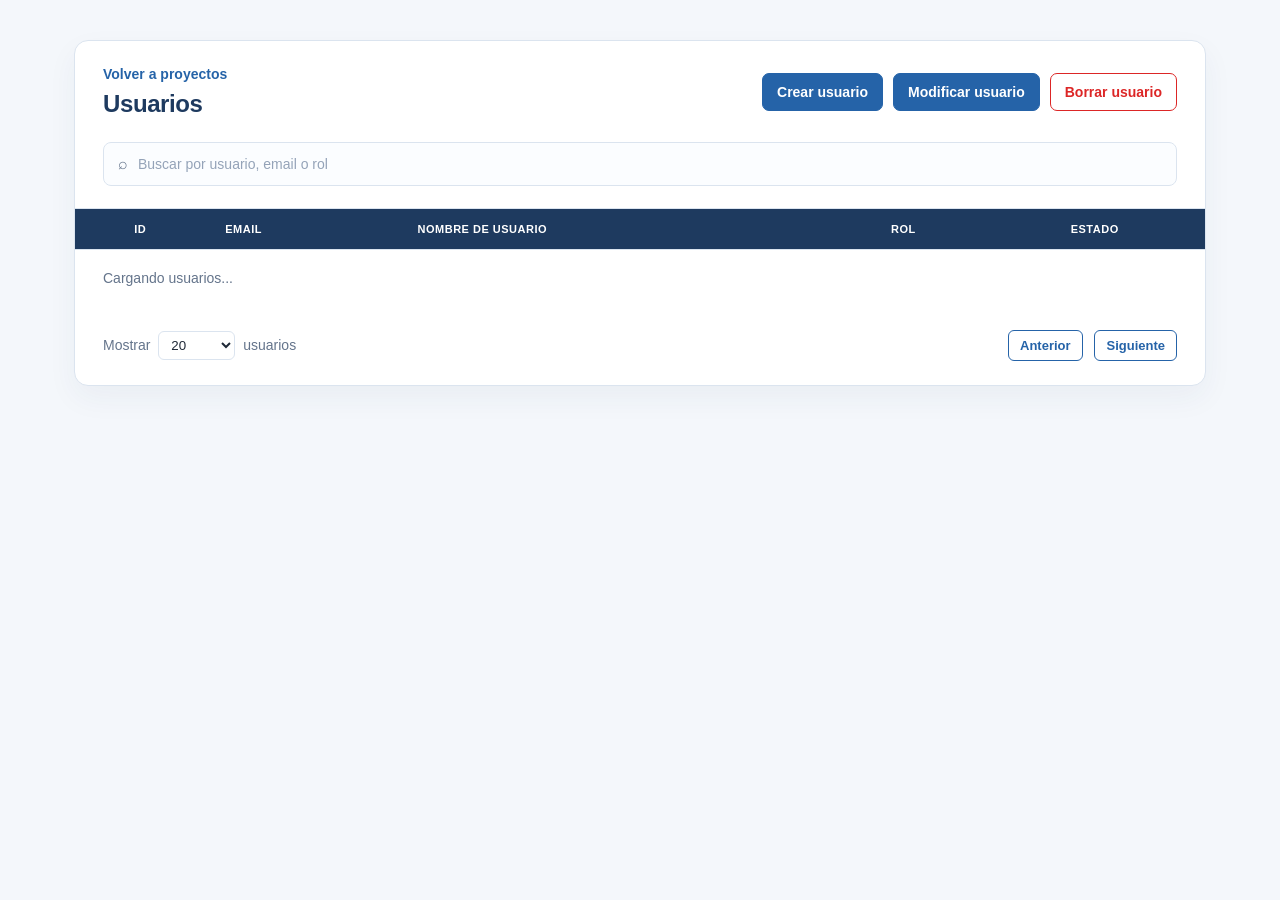
<file: pages/users.html>
<!doctype html>
<html lang="es">
  <head>
    <meta charset="UTF-8" />
    <meta name="viewport" content="width=device-width, initial-scale=1.0" />
    <title>Usuarios - Sprinde Hub</title>

    <link rel="stylesheet" href="../css/base/variables.css" />
    <link rel="stylesheet" href="../css/base/reset.css" />
    <link rel="stylesheet" href="../css/base/global.css" />
    <link rel="stylesheet" href="../css/components/header.css" />
    <link rel="stylesheet" href="../css/components/user-modal.css" />
    <link rel="stylesheet" href="../css/components/notifications.css" />
    <link rel="stylesheet" href="../css/components/confirm-modal.css" />
    <link rel="stylesheet" href="../css/pages/users.css" />

    <script type="module" src="../js/pages/users.js"></script>
  </head>

  <body>
    <div id="header-container"></div>

    <main>
      <section class="users-table" aria-labelledby="users-title">
        <header class="users-table-header">
          <div>
            <a class="back-link" href="../index.html">Volver a proyectos</a>
            <h1 id="users-title">Usuarios</h1>
          </div>

          <div class="users-table-actions">
            <button class="button-new-user" id="button-new-user" type="button">
              Crear usuario
            </button>
            <button
              class="button-edit-user"
              id="button-edit-user"
              type="button"
            >
              Modificar usuario
            </button>
            <button
              class="button-delete-user"
              id="button-delete-user"
              type="button"
            >
              Borrar usuario
            </button>
          </div>
        </header>

        <label class="search" for="input-users">
          <span aria-hidden="true">⌕</span>
          <input
            id="input-users"
            type="search"
            placeholder="Buscar por usuario, email o rol"
          />
        </label>

        <div class="table-wrapper">
          <table>
            <thead>
              <tr>
                <th class="cell-centered">ID</th>
                <th>Email</th>
                <th>Nombre de usuario</th>
                <th class="cell-centered">Rol</th>
                <th class="cell-centered">Estado</th>
              </tr>
            </thead>
            <tbody id="users-table-body"></tbody>
          </table>
        </div>

        <p id="users-status">Cargando usuarios...</p>

        <div class="pagination">
          <label for="records-per-page">
            Mostrar
            <select id="records-per-page">
              <option value="20">20</option>
              <option value="50">50</option>
              <option value="100">100</option>
            </select>
            usuarios
          </label>

          <div>
            <button type="button" id="previous-page">Anterior</button>
            <span id="page-information" aria-live="polite"></span>
            <button type="button" id="next-page">Siguiente</button>
          </div>
        </div>
      </section>
    </main>
  </body>
</html>
</file>
<file: css/base/variables.css>
/* Colores que se reutilizan en toda la aplicación. */
:root {
  --navy: #1e3a5f;
  --blue: #2563a8;
  --blue-light: #eaf3ff;
  --background: #f4f7fb;
  --surface: #ffffff;
  --text: #1f2937;
  --heading: #1e3a5f;
  --muted: #64748b;
  --border: #dbe4ef;
  --input-surface: #fbfdff;
  --hover-surface: #f8fbff;
  --badge-surface: #f1f5f9;
  --badge-text: #475569;
  --placeholder: #94a3b8;
  --tag-text: #315b8c;
  --on-primary: #ffffff;
  --button-background: #2563a8;
  --success-background: #dcfce7;
  --success-text: #15803d;
  --danger-background: #fef2f2;
  --danger-border: #fecaca;
  --danger-text: #dc2626;
  --danger-hover: #b91c1c;
  --inactive-background: #fee2e2;
  --notification-success: #166534;
  --notification-warning: #92400e;
  --notification-danger: #991b1b;
  --overlay: rgba(30, 58, 95, 0.55);
  --shadow-strong: rgba(30, 58, 95, 0.25);
  --shadow: rgba(30, 58, 95, 0.12);
  --shadow-soft: rgba(30, 58, 95, 0.05);
  --focus-ring: rgba(37, 99, 168, 0.32);
  --focus-ring-soft: rgba(37, 99, 168, 0.14);
  --header-border: rgba(255, 255, 255, 0.8);
  --header-hover-background: #ffffff;
  --production: #16a34a;
  --staging: #d97706;
  --development: #2563eb;
  --test: #dc2626;
}

body.dark-mode {
  --navy: #252525;
  --blue: #93c5fd;
  --blue-light: #3a3a3a;
  --background: #0b0b0b;
  --surface: #242424;
  --text: #ffffff;
  --heading: #ffffff;
  --muted: #d1d5db;
  --border: #575757;
  --input-surface: #303030;
  --hover-surface: #3a3a3a;
  --badge-surface: #3a3a3a;
  --badge-text: #ffffff;
  --placeholder: #d1d5db;
  --tag-text: #ffffff;
  --on-primary: #ffffff;
  --button-background: #3b82f6;
  --success-background: #14532d;
  --success-text: #ffffff;
  --danger-background: #5f1d1d;
  --danger-border: #f87171;
  --danger-text: #ffffff;
  --danger-hover: #f87171;
  --inactive-background: #5f1d1d;
  --notification-success: #ffffff;
  --notification-warning: #ffffff;
  --notification-danger: #ffffff;
  --overlay: rgba(0, 0, 0, 0.78);
  --shadow-strong: rgba(0, 0, 0, 0.55);
  --shadow: rgba(0, 0, 0, 0.4);
  --shadow-soft: rgba(0, 0, 0, 0.25);
  --focus-ring: rgba(147, 197, 253, 0.6);
  --focus-ring-soft: rgba(147, 197, 253, 0.35);
  --header-border: rgba(255, 255, 255, 0.8);
  --header-hover-background: #4b5563;
  --production: #4ade80;
  --staging: #fbbf24;
  --development: #60a5fa;
  --test: #f87171;
}
</file>
<file: css/pages/index.css>
main {
  max-width: 1180px;
  margin: 0 auto;
  padding: 0 24px;
}

/* Tarjeta principal que contiene el listado de proyectos. */
.projects-table {
  width: 100%;
  margin: 40px 0;
  position: relative;
  overflow: visible;
  border: 1px solid var(--border);
  border-radius: 14px;
  background-color: var(--surface);
  box-shadow: 0 12px 30px var(--shadow-soft);
  color: var(--text);
}

/* Cabecera y botones. */
.projects-table-header {
  display: flex;
  flex-wrap: wrap;
  justify-content: space-between;
  align-items: center;
  gap: 20px;
  padding: 24px 28px;
  border-bottom: 1px solid var(--border);
}

.projects-table h2 {
  margin: 0;
  color: var(--heading);
  font-size: 24px;
  letter-spacing: -0.4px;
}

.projects-table-actions {
  display: flex;
  flex-wrap: wrap;
  gap: 10px;
}

.projects-table-actions button {
  padding: 10px 14px;
  border: 1px solid transparent;
  border-radius: 8px;
  cursor: pointer;
  font-size: 14px;
  font-weight: 600;
  transition:
    background-color 0.2s ease,
    transform 0.2s ease;
}

.button-new-project,
.button-new-client,
.button-edit-project {
  background-color: var(--button-background);
  color: var(--on-primary);
}

.button-new-project:hover,
.button-new-client:hover,
.button-edit-project:hover:not(:disabled) {
  border-color: var(--blue);
  background-color: var(--navy);
}

.projects-table-actions .button-delete-project {
  border-color: var(--test);
  background-color: var(--surface);
  color: var(--test);
}

.button-delete-project:hover:not(:disabled) {
  background-color: var(--danger-background);
}

.projects-table-actions button:disabled {
  cursor: not-allowed;
  opacity: 0.6;
}

/* Buscador. */
.table-actions {
  display: flex;
  align-items: center;
  gap: 16px;
  margin: 22px 28px;
}

.table-actions .search {
  flex: 1;
  margin: 0;
}

.table-actions .status-filter {
  gap: 10px;
  margin: 0;
  padding: 0;
  white-space: nowrap;
}

.search {
  display: flex;
  align-items: center;
  gap: 8px;
  margin: 22px 28px;
  padding: 0 14px;
  height: 44px;
  border: 1px solid var(--border);
  border-radius: 8px;
  background-color: var(--input-surface);
  color: var(--placeholder);
  transition:
    border-color 0.2s ease,
    box-shadow 0.2s ease;
}

.search:focus-within {
  border-color: var(--blue);
  box-shadow: 0 0 0 3px var(--focus-ring-soft);
}

.search input {
  width: 100%;
  border: none;
  outline: none;
  background: transparent;
  color: var(--text);
  font-size: 14px;
}

.search input::placeholder {
  color: var(--placeholder);
}

/* Tabla. */
.table-titles {
  overflow: visible;
  border-top: 1px solid var(--border);
  border-bottom: 1px solid var(--border);
}

.projects-table table {
  width: 100%;
  min-width: 0;
  border-collapse: collapse;
  table-layout: fixed;
  text-align: left;
}

.projects-table th {
  padding: 14px 20px;
  background-color: var(--navy);
  color: var(--on-primary);
  font-size: 11px;
  font-weight: 700;
  letter-spacing: 0.5px;
  text-transform: uppercase;
}

.projects-table th.environments-cell {
  width: 150px;
}

.projects-table td {
  padding: 18px 12px;
  border-bottom: 1px solid var(--border);
  color: var(--text);
  font-size: 13px;
  line-height: 1.45;
  overflow-wrap: anywhere;
}

.projects-table tbody tr {
  cursor: pointer;
  transition: background-color 0.2s ease;
}

.projects-table tbody tr:last-child td {
  border-bottom: none;
}

.projects-table tbody tr:hover {
  background-color: var(--hover-surface);
}

.projects-table tbody tr.project-row-selected,
.projects-table tbody tr.project-row-selected:hover {
  background-color: var(--blue-light);
}

.projects-table td strong {
  color: var(--heading);
  font-size: 14px;
}

.projects-table td a {
  color: var(--blue);
  font-weight: 600;
  text-decoration: none;
}

.projects-table td a:hover {
  text-decoration: underline;
}

/* Los dominios son enlaces, pero mantienen el color principal de la tabla. */
.projects-table td.cell-centered .domain-link {
  color: var(--text);
  cursor: pointer;
  white-space: nowrap;
  font-weight: 700;
  text-decoration: none;
}

.projects-table td.cell-centered .domain-link:hover {
  color: var(--text);
  font-weight: 700;
  text-decoration: none;
}

.cell-centered {
  text-align: center;
  vertical-align: middle;
}

/* Separación entre enlaces de repositorios y dominios. */
.repository-link,
.projects-table td.cell-centered .domain-link {
  display: inline-block;
  margin: 4px 8px;
}
/* Etiquetas de entornos y servicios. */
.environment {
  display: inline-flex;
  align-items: center;
  white-space: nowrap;
  margin: 3px 8px 3px 0;
  padding: 3px 8px;
  border-radius: 999px;
  background-color: var(--badge-surface);
  color: var(--badge-text);
  font-size: 11px;
  font-weight: 600;
}

.environment::before {
  flex-shrink: 0;
  width: 7px;
  height: 7px;
  margin-right: 5px;
  border-radius: 50%;
  background-color: var(--production);
  content: "";
}

.environment--production::before {
  background-color: var(--production);
}

.environment--staging::before {
  background-color: var(--staging);
}

.environment--development::before {
  background-color: var(--development);
}

.environment--test::before {
  background-color: var(--test);
}

.tag {
  display: inline-block;
  margin: 3px 4px 3px 0;
  padding: 4px 8px;
  border-radius: 6px;
  background-color: var(--blue-light);
  color: var(--tag-text);
  font-size: 11px;
  font-weight: 600;
}

/* Paginación. */
.pagination {
  display: flex;
  justify-content: space-between;
  align-items: center;
  gap: 16px;
  padding: 18px 28px;
  color: var(--muted);
  font-size: 14px;
}

.pagination select {
  margin: 0 4px;
  padding: 5px 24px 5px 8px;
  border: 1px solid var(--border);
  border-radius: 6px;
  background-color: var(--surface);
  color: var(--text);
}

.pagination button,
.archived-projects,
.actived-projects,
.favorite-projects {
  margin-left: 8px;
  padding: 7px 11px;
  border: 1px solid var(--blue);
  border-radius: 6px;
  background-color: var(--surface);
  color: var(--blue);
  cursor: pointer;
  white-space: nowrap;
  font-size: 13px;
  font-weight: 600;
}
/*Comportamiento cuando pasas el ratón sobre un botón que esté activado*/
.pagination button:hover:not(:disabled),
.archived-projects:hover,
.actived-projects:hover,
.favorite-projects:hover {
  background-color: var(--blue-light);
}

.pagination button:disabled {
  border-color: var(--border);
  color: var(--muted);
  cursor: not-allowed;
}

/* Botones que muestran información rápida de un proyecto. */
.table-count-button {
  padding: 7px 10px;
  border: 1px solid var(--border);
  border-radius: 6px;
  background-color: var(--surface);
  color: var(--blue);
  cursor: pointer;
  white-space: nowrap; /*Evita que el texto salte a otra linea*/
  font-size: 13px;
  font-weight: 700;
}

.table-count-button:hover {
  border-color: var(--blue);
  background-color: var(--blue-light);
}

.table-count-button:focus-visible {
  outline: 3px solid var(--focus-ring);
  outline-offset: 2px;
}

#projects-status {
  margin: 20px 28px;
  color: var(--muted);
  font-size: 14px;
}
</file>
<file: css/components/header.css>
.main-header {
  display: flex;
  justify-content: space-between;
  align-items: center;
  padding: 15px 48px;
  background-color: var(--navy);
  box-shadow: 0 2px 10px var(--shadow);
}

/* Agrupa la navegación generada por el componente del encabezado. */
.main-header-actions {
  display: flex;
  flex-wrap: wrap;
  align-items: center;
  justify-content: flex-end;
  gap: 10px;
}

.main-header-profile {
  color: var(--on-primary);
  font-size: 16px;
  font-weight: 700;
  text-decoration: none;
}

.main-header-profile:hover {
  text-decoration: underline;
}

.main-header-logout,
.main-header-theme {
  padding: 8px 13px;
  border: 1px solid var(--header-border);
  border-radius: 6px;
  background-color: transparent;
  color: var(--on-primary);
  cursor: pointer;
  font-size: 14px;
  font-weight: 600;
  transition:
    background-color 0.2s ease,
    color 0.2s ease;
}

.main-header-clients,
.main-header-tags {
  padding: 8px 13px;
  border: 1px solid var(--header-border);
  border-radius: 6px;
  background-color: transparent;
  color: var(--on-primary);
  cursor: pointer;
  font-size: 14px;
  font-weight: 600;
  transition:
    background-color 0.2s ease,
    color 0.2s ease;
}

.main-header-projects {
  padding: 8px 13px;
  margin: 0;
  border: 1px solid var(--header-border);
  border-radius: 6px;
  background-color: transparent;
  color: var(--on-primary);
  cursor: pointer;
  font-size: 14px;
  font-weight: 600;
  transition:
    background-color 0.2s ease,
    color 0.2s ease;
}

.main-header-users {
  padding: 8px 13px;
  margin: 0;
  border: 1px solid var(--header-border);
  border-radius: 6px;
  background-color: transparent;
  color: var(--on-primary);
  cursor: pointer;
  font-size: 14px;
  font-weight: 600;
  transition:
    background-color 0.2s ease,
    color 0.2s ease;
}

.main-header-logs {
  padding: 8px 13px;
  margin: 0;
  border: 1px solid var(--header-border);
  border-radius: 6px;
  background-color: transparent;
  color: var(--on-primary);
  cursor: pointer;
  font-size: 14px;
  font-weight: 600;
  transition:
    background-color 0.2s ease,
    color 0.2s ease;
}

.main-header-logout:hover,
.main-header-theme:hover,
.main-header-projects:hover,
.main-header-users:hover,
.main-header-clients:hover,
.main-header-tags:hover,
.main-header-logs:hover {
  background-color: var(--header-hover-background);
  color: var(--text);
}
</file>
<file: css/components/notifications.css>
.notifications {
  position: fixed;
  top: 20px;
  right: 20px;
  z-index: 2000;
  display: grid;
  gap: 12px;
  width: 400px;
}

.notification {
  display: flex;
  align-items: flex-start;
  gap: 14px;
  padding: 16px;
  border: 1px solid;
  border-radius: 10px;
  background-color: var(--surface);
  box-shadow: 0 12px 30px var(--shadow);
}

.notification-content {
  flex: 1;
}

.notification-content strong {
  display: block;
  margin-bottom: 4px;
}

.notification-content p {
  margin: 0;
  color: var(--muted);
  line-height: 1.4;
}

.notification-close {
  padding: 6px 10px;
  border: 1px solid currentColor;
  border-radius: 6px;
  background-color: transparent;
  color: inherit;
  cursor: pointer;
  font: inherit;
}

.notification-success {
  border-color: var(--production);
  color: var(--notification-success);
}

.notification-info {
  border-color: var(--blue);
  color: var(--navy);
}

.notification-warning {
  border-color: var(--staging);
  color: var(--notification-warning);
}

.notification-error {
  border-color: var(--test);
  color: var(--notification-danger);
}

.notification-danger {
  border-color: var(--danger-border);
  color: var(--notification-danger);
}
</file>
<file: css/components/detail-card.css>
.info-card {
  position: absolute;
  z-index: 20;
  top: 0;
  left: calc(
    100% + 24px
  ); /* Empieza en el borde derecho del padre y deja 24px */
  width: 340px;
  overflow-y: auto;
  padding: 18px;
  border: 1px solid var(--border);
  border-radius: 10px;
  background-color: var(--surface);
  box-shadow: 0 12px 28px var(--shadow);
  color: var(--text);
}

.info-card-header {
  display: flex;
  justify-content: space-between;
  align-items: center;
  gap: 16px;
  padding-bottom: 12px;
  border-bottom: 1px solid var(--border);
}

.info-card-header h3 {
  margin: 0;
  color: var(--heading);
  font-size: 16px;
}

.info-card-header button {
  display: grid;
  width: 28px;
  height: 28px;
  place-items: center;
  padding: 0;
  border: none;
  border-radius: 6px;
  background-color: transparent;
  color: var(--muted);
  cursor: pointer;
  font-size: 22px;
  line-height: 1;
}

.info-card-header button:hover {
  background-color: var(--background);
  color: var(--navy);
}

.info-card-list {
  display: grid;
  gap: 8px;
  margin: 16px 0;
  padding: 0;
  list-style: none;
}

.info-card-list li {
  padding: 10px 12px;
  border-radius: 6px;
  background-color: var(--background);
  color: var(--text);
  font-size: 13px;
  line-height: 1.5;
  white-space: pre-line;
}

/*> a significa hijo directo de la tarjeta y no todos los elementos 'a' */
.info-card > a {
  display: inline-block;
  color: var(--blue);
  font-size: 13px;
  font-weight: 700;
  text-decoration: none;
}

.info-card > a:hover {
  text-decoration: underline;
}

.info-card button:focus-visible,
.info-card a:focus-visible {
  outline: 3px solid var(--focus-ring);
  outline-offset: 2px;
}
</file>
<file: css/components/command-list.css>
.command-item {
  display: flex;
  justify-content: space-between;
  align-items: center;
  gap: 12px;
}

.command-content {
  display: grid;
  min-width: 0;
  gap: 4px;
}

.command-content strong {
  color: var(--navy);
  font-size: 13px;
}

.command-content code {
  overflow-wrap: anywhere;
  color: var(--text);
  font-family: Consolas, "Courier New", monospace;
  font-size: 13px;
}

.command-copy-button {
  flex-shrink: 0;
  padding: 6px 10px;
  border: 1px solid var(--blue);
  border-radius: 6px;
  background-color: var(--surface);
  color: var(--blue);
  cursor: pointer;
  font-size: 12px;
  font-weight: 700;
}

.command-copy-button:hover {
  background-color: var(--blue-light);
}

.command-copy-button:focus-visible {
  outline: 3px solid var(--focus-ring);
  outline-offset: 2px;
}
</file>
<file: css/components/detail-list.css>
.detail-list-item {
  display: grid;
  gap: 6px;
}

.detail-list-title {
  color: var(--heading);
  font-size: 13px;
}

.detail-list-link {
  overflow-wrap: anywhere;
  color: var(--blue);
  font-size: 13px;
  font-weight: 700;
  text-decoration: none;
}

.detail-list-link:hover {
  color: var(--navy);
  text-decoration: underline;
}

.detail-list-link:focus-visible {
  outline: 3px solid var(--focus-ring);
  outline-offset: 2px;
}

.detail-list-content {
  margin: 0;
  color: var(--muted);
  font-size: 13px;
  line-height: 1.55;
}
</file>
<file: css/components/client-create-modal.css>
.modal-overlay {
  position: fixed;
  inset: 0;
  z-index: 1000;
  display: grid;
  place-items: center;
  padding: 24px;
  background-color: var(--overlay);
}

.client-create-modal {
  position: relative;
  display: grid;
  gap: 20px;
  width: min(520px, 100%);
  max-height: 100%;
  overflow-y: auto;
  padding: 28px;
  border: 1px solid var(--border);
  border-radius: 14px;
  background-color: var(--surface);
  box-shadow: 0 12px 30px var(--shadow-strong);
}

.client-create-modal .modal-title {
  margin: 0 40px 0 0;
  color: var(--heading);
  font-size: 28px;
  line-height: 1.15;
}

.client-create-form {
  display: grid;
  gap: 20px;
}

.client-create-field {
  display: grid;
  gap: 8px;
}

.client-create-field label {
  color: var(--text);
  font-size: 14px;
  font-weight: 600;
}

.client-create-field input {
  width: 100%;
  padding: 10px 12px;
  border: 1px solid var(--border);
  border-radius: 7px;
  background-color: var(--surface);
  color: var(--text);
  font: inherit;
}

.client-create-field input:focus-visible,
.client-create-modal button:focus-visible {
  outline: 3px solid var(--focus-ring);
  outline-offset: 2px;
}

.client-create-modal button {
  padding: 10px 14px;
  border: 1px solid var(--blue);
  border-radius: 7px;
  background-color: var(--surface);
  color: var(--blue);
  cursor: pointer;
  font: inherit;
  font-size: 14px;
  font-weight: 700;
}

.client-create-modal button:hover {
  background-color: var(--blue-light);
}

.client-create-modal button:disabled {
  opacity: 0.6;
  cursor: wait;
}

.client-create-modal .modal-close-button {
  position: absolute;
  top: 16px;
  right: 16px;
  width: 32px;
  height: 32px;
  padding: 0;
}

.client-create-modal .modal-actions {
  display: flex;
  gap: 10px;
}

.client-create-modal .modal-save-button {
  background-color: var(--button-background);
  color: var(--on-primary);
}

.client-create-modal .modal-save-button:hover {
  background-color: var(--navy);
}
</file>
<file: css/components/project-edit-modal.css>
.modal-overlay {
  width: 100%;
  position: fixed;
  inset: 0;
  z-index: 1000;

  display: grid;
  place-items: center;

  padding: 24px;
  background-color: var(--overlay);
}

.project-edit-modal {
  position: relative;

  display: grid;
  grid-template-columns: 1fr 1fr;
  gap: 20px;
  width: min(1000px, 100%);
  max-height: calc(100vh - 48px);
  overflow-y: auto;

  padding: 28px;
  border: 1px solid var(--border);
  border-radius: 14px;
  background-color: var(--surface);
  box-shadow: 0 12px 30px var(--shadow-strong);
}

.modal-title {
  /*Ocupa ambas columnas*/
  grid-column: 1 / -1;
  margin: 0 40px 0 0;
  color: var(--heading);
  font-size: 28px;
  line-height: 1.15;
}

.project-edit-field {
  display: grid;
  gap: 8px;
  min-width: 0;
}

.project-edit-field label {
  color: var(--text);
  font-size: 14px;
  font-weight: 600;
}

.project-edit-field input,
.project-edit-field select {
  box-sizing: border-box;
  width: 100%;
  padding: 10px 12px;
  border: 1px solid var(--border);
  border-radius: 7px;
  background-color: var(--surface);
  color: var(--text);
  font: inherit;
}

.project-edit-field input:focus-visible,
.project-edit-field select:focus-visible,
.project-edit-modal li input:focus-visible,
.project-edit-modal li select:focus-visible {
  outline: 3px solid var(--focus-ring);
  outline-offset: 2px;
}

.project-status-container {
  display: flex;
  align-items: center;
  gap: 10px;
}

.project-status-indicator {
  width: 10px;
  height: 10px;
  flex: 0 0 auto;
  border-radius: 50%;
}

.project-status-indicator--active {
  background-color: var(--production);
}

.project-status-indicator--inactive {
  background-color: var(--test);
}

.project-edit-modal section {
  min-width: 0;
  border: 1px solid var(--border);
  border-radius: 10px;
  overflow: hidden;
}

.project-edit-modal h3 {
  margin: 0;
  padding: 14px 20px;
  background-color: var(--navy);
  color: var(--on-primary);
  font-size: 17px;
}

.project-edit-modal ul {
  display: grid;
  gap: 8px;
  margin: 0;
  padding: 16px 20px 20px;
  list-style: none;
}

.project-edit-modal li {
  display: flex;
  align-items: center;
  flex-wrap: wrap;
  gap: 12px;
  padding: 10px 12px;
  border-radius: 6px;
  background-color: var(--background);
  color: var(--text);
  font-size: 14px;
}

.project-edit-modal li a {
  flex: 1 1 0;
  min-width: 0;
  margin-right: auto;
  overflow-wrap: anywhere;
  color: var(--blue);
  font-weight: 700;
  text-decoration: none;
}

.project-edit-modal li a:hover {
  color: var(--navy);
  text-decoration: underline;
}

.project-edit-modal li input,
.project-edit-modal li select {
  min-width: 0;
  padding: 7px 9px;
  border: 1px solid var(--border);
  border-radius: 6px;
  background-color: var(--surface);
  color: var(--text);
  font: inherit;
}

.project-edit-modal input::placeholder,
.project-edit-modal textarea::placeholder {
  font-size: 0.875em;
}

.project-edit-modal li div {
  flex: 1 1 0;
  display: grid;
  min-width: 0;
  gap: 4px;
  margin-right: auto;
}

.project-edit-modal li span {
  flex: 1 1 0;
  min-width: 0;
  margin-right: auto;
  overflow-wrap: anywhere;
}

.project-edit-modal li div strong {
  color: var(--navy);
  font-size: 13px;
}

.project-edit-modal li div code {
  overflow-wrap: anywhere;
  color: var(--text);
  font-family: Consolas, "Courier New", monospace;
  font-size: 13px;
}

.project-edit-modal li div p {
  margin: 0;
  color: var(--muted);
  font-size: 13px;
  line-height: 1.55;
}

/* Las notas se editan con textarea; este bloque mantiene ese campo dentro de la fila sin desbordarla. */
.project-edit-modal li textarea {
  box-sizing: border-box;
  width: 100%;
  padding: 7px 9px;
  border: 1px solid var(--border);
  border-radius: 6px;
  background-color: var(--surface);
  color: var(--text);
  font: inherit;
  resize: vertical;
}

.project-edit-modal li textarea:focus-visible {
  outline: 3px solid var(--focus-ring);
  outline-offset: 2px;
}

.project-edit-modal button {
  flex-shrink: 0;
  padding: 7px 10px;
  border: 1px solid var(--blue);
  border-radius: 6px;
  background-color: var(--surface);
  color: var(--blue);
  cursor: pointer;
  font: inherit;
  font-size: 13px;
  font-weight: 700;
}

.modal-add-button {
  margin: 0 20px 20px;
}

.project-edit-modal button:hover {
  background-color: var(--blue-light);
}

.project-edit-modal button:focus-visible {
  outline: 3px solid var(--focus-ring);
  outline-offset: 2px;
}

.modal-close-button {
  position: absolute;
  top: 16px;
  right: 16px;
  width: 32px;
  height: 32px;
  padding: 0;
  border-radius: 6px;
}

.project-edit-modal .modal-save-button {
  background-color: var(--button-background);
  color: var(--on-primary);
}

.modal-actions {
  grid-column: 1;
  display: flex;
  align-items: center;
  gap: 10px;
  margin-top: 4px;
}

.project-edit-modal .modal-save-button:hover {
  background-color: var(--navy);
}

.project-edit-modal .modal-cancel-button {
  margin: 0;
}
</file>
<file: css/components/confirm-modal.css>
.confirm-overlay {
  position: fixed;
  inset: 0;
  z-index: 1000;
  display: grid;
  place-items: center;
  padding: 24px;
  background-color: var(--overlay);
}

.confirm-modal {
  width: 480px;
  padding: 28px;
  border: 1px solid var(--border);
  border-radius: 14px;
  background-color: var(--surface);
  box-shadow: 0 12px 30px var(--shadow-strong);
}

.confirm-modal .modal-title {
  margin: 0 0 12px;
  color: var(--test);
  font-size: 28px;
}

.confirm-modal p {
  margin: 0;
  color: var(--muted);
}

.confirm-modal .modal-actions {
  display: flex;
  gap: 10px;
  margin-top: 24px;
}

.confirm-modal button {
  padding: 10px 14px;
  border-radius: 7px;
  cursor: pointer;
  font: inherit;
  font-weight: 700;
}

.confirm-modal .modal-delete-button {
  border: 1px solid var(--test);
  background-color: var(--test);
  color: var(--on-primary);
}

.confirm-modal .modal-cancel-button {
  border: 1px solid var(--blue);
  background-color: var(--surface);
  color: var(--blue);
}

.confirm-modal .modal-delete-button:disabled {
  cursor: not-allowed;
  opacity: 0.65;
}
</file>
<file: css/base/global.css>
/* Establece el estilo predeterminado de toda la app */
</file>
<file: css/pages/client.css>
.client-page {
  width: 58%;
  margin: 0 auto;
  padding: 40px 0 64px;
  color: var(--text);
}

.client-topbar {
  display: flex;
  justify-content: space-between;
  align-items: center;
  gap: 20px;
  margin-bottom: 28px;
}

.back-link {
  display: inline-block;
  color: var(--blue);
  font-size: 14px;
  font-weight: 700;
  text-decoration: none;
}

.back-link:hover {
  color: var(--navy);
  text-decoration: underline;
}

.back-link:focus-visible {
  outline: 3px solid var(--focus-ring);
  outline-offset: 3px;
}

#client-detail {
  display: grid;
  grid-template-columns: minmax(0, 1fr) minmax(0, 1fr);
  align-items: start;
  gap: 20px;
}

.client-relations {
  display: grid;
  align-content: start;
  gap: 20px;
  min-width: 0;
}

.client-header {
  grid-column: 1 / -1;
  border: 1px solid var(--border);
  border-radius: 14px;
  background-color: var(--surface);
  box-shadow: 0 12px 30px var(--shadow-strong);
  margin-bottom: 32px;
  overflow: hidden;
}

.client-title {
  padding: 24px 28px;
  background-color: var(--navy);
}

.client-header h1 {
  margin: 8px 0 0;
  color: var(--on-primary);
  font-size: clamp(28px, 4vw, 38px);
  line-height: 1.15;
}

.client-status {
  display: inline-flex;
  align-items: center;
  margin: 18px 28px 28px;
  padding: 5px 10px;
  border-radius: 999px;
  font-size: 12px;
  font-weight: 700;
}

.client-status::before {
  width: 7px;
  height: 7px;
  margin-right: 6px;
  border-radius: 50%;
  background-color: currentColor;
  content: "";
}

.client-status--active {
  background-color: var(--success-background);
  color: var(--success-text);
}

.client-status--inactive {
  background-color: var(--inactive-background);
  color: var(--test);
}

.client-actions {
  display: flex;
  flex-wrap: wrap;
  gap: 10px;
}

.client-actions button {
  padding: 10px 14px;
  border-radius: 7px;
  cursor: pointer;
  font-size: 14px;
  font-weight: 700;
}

.button-favorite-client,
.button-edit-client {
  border: 1px solid var(--blue);
  background-color: var(--button-background);
  color: var(--on-primary);
}

.button-favorite-client:hover:not(:disabled),
.button-edit-client:hover {
  background-color: var(--navy);
}

.button-delete-client {
  border: 1px solid var(--test);
  background-color: var(--surface);
  color: var(--test);
}

.button-delete-client:hover {
  background-color: var(--danger-background);
}

.client-actions button:focus-visible {
  outline: 3px solid var(--focus-ring);
  outline-offset: 2px;
}

.client-page section section {
  min-width: 0;
  border: 1px solid var(--border);
  border-radius: 10px;
  background-color: var(--surface);
  box-shadow: 0 6px 18px var(--shadow-soft);
  overflow: hidden;
}

.client-page h2 {
  margin: 0;
  padding: 14px 20px;
  background-color: var(--navy);
  color: var(--on-primary);
  font-size: 17px;
  letter-spacing: -0.2px;
}

.client-page ul {
  display: grid;
  gap: 8px;
  margin: 0;
  padding: 16px 20px 20px;
  list-style: none;
}

.client-page li {
  padding: 10px 12px;
  border-radius: 6px;
  background-color: var(--background);
  color: var(--text);
  font-size: 14px;
  line-height: 1.5;
  overflow-wrap: anywhere;
}

.client-page li a {
  color: var(--blue);
  font-weight: 700;
  text-decoration: none;
}

.client-page li a:hover {
  color: var(--navy);
  text-decoration: underline;
}

.client-page li a:focus-visible {
  outline: 3px solid var(--focus-ring);
  outline-offset: 2px;
}

#client-list-tags:empty {
  display: none;
}

.client-tag-details {
  display: block;
  margin-top: 4px;
  color: var(--muted);
}

#client-tags-status,
#client-projects-status,
#client-users-status {
  margin: 16px 20px 20px;
  color: var(--muted);
  font-size: 14px;
  line-height: 1.5;
}

.client-data {
  display: grid;
  gap: 20px;
}

.client-data > div {
  overflow: hidden;
  border: 1px solid var(--border);
  border-radius: 10px;
  background-color: var(--surface);
  box-shadow: 0 6px 18px var(--shadow-soft);
}

.client-data dt {
  padding: 14px 20px;
  background-color: var(--navy);
  color: var(--on-primary);
  font-size: 17px;
  font-weight: 700;
}

.client-data dd {
  margin: 16px 20px 20px;
  padding: 10px 12px;
  border-radius: 6px;
  background-color: var(--background);
  color: var(--text);
  font-size: 14px;
  line-height: 1.5;
  overflow-wrap: anywhere;
}

.client-data-centered {
  text-align: center;
}

#client-error {
  padding: 16px 18px;
  border: 1px solid var(--danger-border);
  border-radius: 8px;
  background-color: var(--danger-background);
  color: var(--test);
  font-weight: 600;
}
</file>
<file: css/components/client-edit-modal.css>
.modal-overlay {
  box-sizing: border-box;
  position: fixed;
  inset: 0;
  z-index: 1000;

  display: grid;
  place-items: center;

  padding: 24px;
  background-color: var(--overlay);
}

.client-edit-modal {
  box-sizing: border-box;
  position: relative;

  display: grid;
  gap: 20px;
  width: min(1100px, 100%);
  max-height: calc(100vh - 48px);
  max-height: calc(100dvh - 48px);
  overflow-y: auto;

  padding: 28px;
  border: 1px solid var(--border);
  border-radius: 14px;
  background-color: var(--surface);
  box-shadow: 0 12px 30px var(--shadow-strong);
}

.client-edit-layout {
  display: grid;
  grid-template-columns: repeat(2, minmax(0, 1fr));
  grid-template-areas:
    "data projects"
    "tags users";
  gap: 20px;
  min-width: 0;
}

.client-data-section {
  grid-area: data;
}

.client-edit-layout > .project-selection {
  grid-area: projects;
}

.client-edit-layout > .client-tag-section {
  grid-area: tags;
}

.client-edit-layout > .client-user-access {
  grid-area: users;
}

.client-data-fields {
  display: grid;
  gap: 16px;
  padding: 20px;
}

.modal-title {
  margin: 0 40px 0 0;
  color: var(--heading);
  font-size: 28px;
  line-height: 1.15;
}

.client-edit-field {
  display: grid;
  gap: 8px;
  min-width: 0;
}

.client-edit-field label {
  color: var(--text);
  font-size: 14px;
  font-weight: 600;
}

.client-edit-field input,
.client-edit-field select {
  box-sizing: border-box;
  width: 100%;
  min-width: 0;
  padding: 10px 12px;
  border: 1px solid var(--border);
  border-radius: 7px;
  background-color: var(--surface);
  color: var(--text);
  font: inherit;
}

.client-edit-field input:focus-visible,
.client-edit-field select:focus-visible {
  outline: 3px solid var(--focus-ring);
  outline-offset: 2px;
}

.client-status-container {
  display: flex;
  align-items: center;
  gap: 10px;
}

.client-status-indicator {
  width: 10px;
  height: 10px;
  flex: 0 0 auto;
  border-radius: 50%;
}

.client-status-indicator--active {
  background-color: var(--production);
}

.client-status-indicator--inactive {
  background-color: var(--test);
}

.client-edit-modal button {
  flex-shrink: 0;
  padding: 10px 14px;
  border: 1px solid var(--blue);
  border-radius: 7px;
  background-color: var(--surface);
  color: var(--blue);
  cursor: pointer;
  font: inherit;
  font-size: 14px;
  font-weight: 700;
}

.client-edit-modal button:hover {
  background-color: var(--blue-light);
}

.client-edit-modal button:focus-visible {
  outline: 3px solid var(--focus-ring);
  outline-offset: 2px;
}

.client-edit-modal .modal-close-button {
  position: absolute;
  top: 16px;
  right: 16px;
  width: 32px;
  height: 32px;
  padding: 0;
}

.modal-actions {
  display: flex;
  align-items: center;
  gap: 10px;
}

.client-edit-modal .modal-save-button,
.client-edit-modal .modal-cancel-button {
  box-sizing: border-box;
  flex: 0 0 110px;
  align-self: center;
  width: 110px;
  height: 40px;
  padding: 0;
  white-space: nowrap;
}

.client-edit-modal .modal-save-button {
  background-color: var(--button-background);
  color: var(--on-primary);
}

.client-edit-modal .modal-save-button:hover {
  background-color: var(--navy);
}

.client-edit-modal section {
  min-width: 0;
  border: 1px solid var(--border);
  border-radius: 10px;
  overflow: hidden;
}

.client-edit-modal section h2 {
  margin: 0;
  padding: 14px 20px;
  background-color: var(--navy);
  color: var(--on-primary);
  font-size: 17px;
}

.project-selection-toolbar {
  display: grid;
  gap: 12px;
  padding: 14px 20px;
  border-bottom: 1px solid var(--border);
}

.project-selection-counter {
  color: var(--text);
  font-size: 14px;
  font-weight: 600;
}

.project-selection-search {
  display: grid;
  gap: 6px;
  color: var(--text);
  font-size: 14px;
  font-weight: 600;
}

.project-selection-search input {
  box-sizing: border-box;
  width: 100%;
  padding: 9px 12px;
  border: 1px solid var(--border);
  border-radius: 7px;
  background-color: var(--surface);
  color: var(--text);
  font: inherit;
}

.project-selection-search input:focus-visible {
  outline: 3px solid var(--focus-ring);
  outline-offset: 2px;
}

.client-edit-modal section ul {
  display: grid;
  gap: 8px;
  margin: 0;
  padding: 16px 20px 20px;
  list-style: none;
}

.client-edit-modal .project-selection-list {
  max-height: 240px;
  overflow-y: auto;
}

.client-edit-modal .project-selection-list .hidden {
  display: none;
}

.client-edit-modal section li {
  padding: 10px 12px;
  border-radius: 6px;
  background-color: var(--background);
  color: var(--text);
  font-size: 14px;
}

.client-edit-modal section li label {
  display: flex;
  align-items: center;
  gap: 8px;
  cursor: pointer;
}

.client-user-access-option {
  display: flex;
  align-items: center;
  gap: 8px;
  padding: 16px 20px 20px;
  color: var(--text);
  cursor: pointer;
  font-size: 14px;
}

.client-user-access-empty {
  margin: 0;
  padding: 20px;
  color: var(--muted);
  font-size: 14px;
}

.client-tag-description {
  margin: 14px 20px 0;
  color: var(--muted);
  font-size: 13px;
}

.client-edit-modal .client-tag-section li {
  display: flex;
  align-items: center;
  flex-wrap: wrap;
  gap: 12px;
}

.client-tag-content {
  flex: 1 1 180px;
  display: grid;
  gap: 4px;
  min-width: 0;
  overflow-wrap: anywhere;
}

.client-tag-content span {
  color: var(--muted);
  font-size: 13px;
}

.client-tag-editor {
  width: 100%;
  min-width: 0;
}

.client-tag-editor fieldset {
  display: flex;
  flex-wrap: wrap;
  gap: 12px;
  min-width: 0;
  margin: 0;
  padding: 0;
  border: 0;
}

.client-edit-modal .client-tag-editor .client-edit-field {
  flex: 1 1 160px;
  display: grid;
  gap: 6px;
  min-width: 0;
}

.client-edit-modal .client-tag-editor label {
  display: block;
  cursor: default;
}

.client-edit-modal .client-tag-editor .modal-save-button,
.client-edit-modal .client-tag-editor .modal-cancel-button {
  align-self: flex-end;
}

.client-tag-editor input {
  box-sizing: border-box;
  width: 100%;
  height: 40px;
  min-width: 0;
  padding: 7px 9px;
  border: 1px solid var(--border);
  border-radius: 6px;
  background-color: var(--surface);
  color: var(--text);
  font: inherit;
}

.client-tag-editor input:focus-visible {
  outline: 3px solid var(--focus-ring);
  outline-offset: 2px;
}

.client-edit-modal .modal-add-button {
  margin: 0 20px 20px;
}

.client-edit-modal button:disabled {
  opacity: 0.6;
  cursor: wait;
}
</file>
<file: css/pages/clients.css>
main {
  max-width: 1180px;
  margin: 0 auto;
  padding: 0 24px;
}

.clients-table {
  width: 100%;
  margin: 40px 0;
  overflow: hidden;
  border: 1px solid var(--border);
  border-radius: 14px;
  background-color: var(--surface);
  box-shadow: 0 12px 30px var(--shadow-soft);
  color: var(--text);
}

.clients-table-header,
.pagination {
  display: flex;
  justify-content: space-between;
  align-items: center;
  gap: 20px;
  padding: 24px 28px;
}

.back-link {
  display: inline-block;
  margin-bottom: 8px;
  color: var(--blue);
  font-size: 14px;
  font-weight: 700;
  text-decoration: none;
}

.back-link:hover,
.client-link:hover {
  color: var(--navy);
  text-decoration: underline;
}

.clients-table h1 {
  margin: 0;
  color: var(--heading);
  font-size: 24px;
  letter-spacing: -0.4px;
}

.clients-table-header {
  flex-wrap: wrap;
}

.clients-table-actions {
  display: flex;
  flex-wrap: wrap;
  justify-content: flex-end;
  gap: 10px;
}

.button-new-client,
.button-edit-client,
.button-delete-client,
.pagination button,
.archived-clients,
.actived-clients {
  border: 1px solid var(--blue);
  border-radius: 7px;
  background-color: var(--button-background);
  color: var(--on-primary);
  cursor: pointer;
  font-size: 14px;
  font-weight: 700;
}

.button-new-client,
.button-edit-client,
.button-delete-client {
  padding: 10px 14px;
}

.button-new-client:hover,
.button-edit-client:hover:not(:disabled) {
  background-color: var(--navy);
}

.button-delete-client {
  border-color: var(--test);
  background-color: var(--surface);
  color: var(--test);
}

.button-delete-client:hover:not(:disabled) {
  background-color: var(--danger-background);
}

.clients-table-actions button:disabled {
  cursor: not-allowed;
  opacity: 0.6;
}

.table-actions {
  display: flex;
  align-items: center;
  gap: 16px;
  margin: 0 28px 22px;
}

.table-actions .search {
  flex: 1;
  margin: 0;
}

.table-actions .status-filter {
  gap: 10px;
  margin: 0;
  padding: 0;
  white-space: nowrap;
}

.search {
  display: flex;
  align-items: center;
  gap: 8px;
  margin: 0 28px 22px;
  padding: 0 14px;
  height: 44px;
  border: 1px solid var(--border);
  border-radius: 8px;
  background-color: var(--input-surface);
  color: var(--muted);
}

.search:focus-within {
  border-color: var(--blue);
  box-shadow: 0 0 0 3px var(--focus-ring-soft);
}

.search input {
  width: 100%;
  border: 0;
  outline: 0;
  background: transparent;
  color: var(--text);
  font-size: 14px;
}

.table-wrapper {
  overflow-x: auto;
  border-top: 1px solid var(--border);
  border-bottom: 1px solid var(--border);
}

.clients-table table {
  width: 100%;
  min-width: 680px;
  border-collapse: collapse;
  text-align: left;
}

.clients-table th {
  padding: 14px 20px;
  background-color: var(--navy);
  color: var(--on-primary);
  font-size: 11px;
  font-weight: 700;
  letter-spacing: 0.5px;
  text-transform: uppercase;
}

.clients-table td {
  padding: 18px 20px;
  border-bottom: 1px solid var(--border);
  font-size: 14px;
}

.clients-table tbody tr:last-child td {
  border-bottom: 0;
}

.clients-table tbody tr:hover {
  background-color: var(--hover-surface);
}

#clients-table-body tr {
  cursor: pointer;
}

.clients-table tbody tr.client-row-selected,
.clients-table tbody tr.client-row-selected:hover {
  background-color: var(--blue-light);
}

.client-link {
  color: var(--blue);
  font-weight: 700;
  text-decoration: none;
}

.client-projects {
  text-align: center;
  vertical-align: middle;
}

.project-link {
  display: block;
  color: var(--blue);
  font-weight: 600;
  text-decoration: none;
}

.project-link + .project-link {
  margin-top: 6px;
}

.project-link:hover {
  color: var(--navy);
  text-decoration: underline;
}

.cell-centered {
  text-align: center;
}

.status {
  display: inline-flex;
  align-items: center;
  gap: 6px;
  padding: 5px 10px;
  border-radius: 999px;
  font-size: 12px;
  font-weight: 700;
}

.status::before {
  width: 7px;
  height: 7px;
  border-radius: 50%;
  background: currentColor;
  content: "";
}

.status--active {
  background: var(--success-background);
  color: var(--success-text);
}
.status--inactive {
  background: var(--inactive-background);
  color: var(--test);
}

.pagination {
  color: var(--muted);
  font-size: 14px;
}

.pagination select {
  margin: 0 4px;
  padding: 5px 24px 5px 8px;
  border: 1px solid var(--border);
  border-radius: 6px;
  background: var(--surface);
  color: var(--text);
}

.pagination button,
.archived-clients,
.actived-clients {
  margin-left: 8px;
  padding: 7px 11px;
  background: var(--surface);
  color: var(--blue);
  font-size: 13px;
  white-space: nowrap;
}

.pagination button:hover:not(:disabled),
.archived-clients:hover,
.actived-clients:hover {
  background: var(--blue-light);
}
.pagination button:disabled {
  border-color: var(--border);
  color: var(--muted);
  cursor: not-allowed;
}

#clients-status {
  margin: 20px 28px;
  color: var(--muted);
  font-size: 14px;
}
</file>
<file: css/pages/login-register.css>
.login-page,.register-page {
  min-height: 100vh;
  /*vh = viewport height*/
  display: flex;
  /*permite organizar a los elementos hijos*/
  justify-content: center;
  /*centra el contenido horizontalmente*/
  align-items: center;
  /*centra el contenido verticalmente*/
  padding: 24px;
  /*espacio entre la pantalla y el contenido*/
}

.login-card,.register-card {
  width: 100%;
  max-width: 400px;
  padding: 32px;
  background-color: var(--surface);
  border: 1px solid var(--border);
  border-radius: 12px;
}

.login-card h1, .register-card h1 {
  margin-top: 0;
  margin-right: 0;
  margin-bottom: 12px;
  margin-left: 65px;

  color: var(--heading);
}

.login-card p,.register-card p {
  margin: 0;
  color: var(--muted);
  line-height: 1.5;
}

/* se utiliza # porque se llama al id y no a la clase*/
#login-form,#register-form {
  display: flex;
  flex-direction: column; /*pone los elementos hijos en columnas (uno debajo de otro)*/
  gap: 20px; /*separacion entre cada hijo*/
  margin-top: 24px; /*añade separacion vertical entre el formulario y otro componente*/
}

.form-field {
  display: flex;
  flex-direction: column;
  gap: 8px;
}

.form-field label {
  font-size: 14px;
  font-weight: 600; /*grosor de las letras*/
}

/*margin=espacio por fuera del elemento. padding=espacio por dentro del elemento*/

.form-field input {
  width: 100%;
  padding: 12px;
  border: 1px solid var(--border);
  border-radius: 6px;
  color: var(--text);
  background-color: var(--surface);
}

.form-field input:focus {
  outline: 2px solid var(--blue); /*dibuja una linea 'solid' (continua) alrededor del elemento*/
  outline-offset: 2px; /*separacion entre el borde principal y este*/
}

#login-message,#register-message {
  margin-top: 0;
  margin-right: 0;
  margin-bottom: 12px;
  margin-left: 65px;
}
</file>
<file: css/components/button.css>
.button {
  padding: 12px 16px;
  border: 0;
  border-radius: 6px;
  font-weight: 600;
  color: var(--on-primary);
  background-color: var(--button-background);
  cursor: pointer;
}

.button:hover {
  background-color: var(--navy);
}

.button:focus-visible {
  outline: 2px solid var(--blue);
  outline-offset: 3px;
}
</file>
<file: css/components/logs-filter-bar.css>
.logs-filter-bar {
  display: flex;
  flex-wrap: wrap;
  gap: 12px;
  color: var(--text, #1f2937);
}

.logs-filter-bar-field {
  display: flex;
  flex: 1 1 136px;
  flex-direction: column;
  gap: 6px;
  min-width: 0;
}

.logs-filter-bar-label {
  font-size: 0.875rem;
  font-weight: 600;
}

.logs-filter-bar-field > input,
.logs-filter-bar-field > select {
  box-sizing: border-box;
  width: 100%;
  min-width: 0;
  min-height: 40px;
  padding: 8px 10px;
  border: 1px solid var(--border, #dbe4ef);
  border-radius: 6px;
  background-color: var(--input-surface, #fff);
  color: inherit;
  font: inherit;
}

.logs-filter-bar-field > input:focus-visible,
.logs-filter-bar-field > select:focus-visible {
  outline: 2px solid var(--blue, #2563a8);
  outline-offset: 2px;
}
</file>
<file: css/pages/logs.css>
main {
  max-width: 1180px;
  margin: 0 auto;
  padding: 0 24px;
}

.logs-table {
  width: 100%;
  margin: 40px 0;
  overflow: hidden;
  border: 1px solid var(--border);
  border-radius: 14px;
  background-color: var(--surface);
  box-shadow: 0 12px 30px var(--shadow-soft);
  color: var(--text);
}

.logs-table-header,
.pagination {
  display: flex;
  justify-content: space-between;
  align-items: center;
  gap: 20px;
  padding: 24px 28px;
}

.back-link {
  display: inline-block;
  margin-bottom: 8px;
  color: var(--blue);
  font-size: 14px;
  font-weight: 700;
  text-decoration: none;
}

.back-link:hover,
.client-link:hover {
  color: var(--navy);
  text-decoration: underline;
}

.logs-table h1 {
  margin: 0;
  color: var(--heading);
  font-size: 24px;
  letter-spacing: -0.4px;
}

.button-new-client,
.pagination button {
  border: 1px solid var(--blue);
  border-radius: 7px;
  background-color: var(--button-background);
  color: var(--on-primary);
  cursor: pointer;
  font-size: 14px;
  font-weight: 700;
}

.table-actions {
  display: flex;
  align-items: center;
  gap: 16px;
  margin: 0 28px 22px;
}

.table-actions .search {
  flex: 1;
  margin: 0;
}

#filters-container {
  margin: 0 28px 22px;
}

.table-actions .status-filter {
  gap: 10px;
  margin: 0;
  padding: 0;
  white-space: nowrap;
}

.search {
  display: flex;
  align-items: center;
  gap: 8px;
  margin: 0 28px 22px;
  padding: 0 14px;
  height: 44px;
  border: 1px solid var(--border);
  border-radius: 8px;
  background-color: var(--input-surface);
  color: var(--muted);
}

.search:focus-within {
  border-color: var(--blue);
  box-shadow: 0 0 0 3px var(--focus-ring-soft);
}

.search input {
  width: 100%;
  border: 0;
  outline: 0;
  background: transparent;
  color: var(--text);
  font-size: 14px;
}

.table-wrapper {
  overflow-x: auto;
  border-top: 1px solid var(--border);
  border-bottom: 1px solid var(--border);
}

.logs-table table {
  width: 100%;
  min-width: 680px;
  border-collapse: collapse;
  text-align: left;
}

.logs-table th {
  padding: 14px 20px;
  background-color: var(--navy);
  color: var(--on-primary);
  font-size: 11px;
  font-weight: 700;
  letter-spacing: 0.5px;
  text-transform: uppercase;
}

.logs-table td {
  padding: 18px 20px;
  border-bottom: 1px solid var(--border);
  font-size: 14px;
}

.logs-table tbody tr:last-child td {
  border-bottom: 0;
}

.logs-table tbody tr:hover {
  background-color: var(--hover-surface);
}

.pagination {
  color: var(--muted);
  font-size: 14px;
}

.pagination select {
  margin: 0 4px;
  padding: 5px 24px 5px 8px;
  border: 1px solid var(--border);
  border-radius: 6px;
  background: var(--surface);
  color: var(--text);
}

.pagination button {
  margin-left: 8px;
  padding: 7px 11px;
  background: var(--surface);
  color: var(--blue);
  font-size: 13px;
  white-space: nowrap;
}

.pagination button:hover:not(:disabled) {
  background: var(--blue-light);
}
.pagination button:disabled {
  border-color: var(--border);
  color: var(--muted);
  cursor: not-allowed;
}

.project-link {
  display: block;
  color: var(--blue);
  font-weight: 600;
  text-decoration: none;
}

.project-link + .project-link {
  margin-top: 6px;
}

.project-link:hover {
  color: var(--navy);
  text-decoration: underline;
}

#logs-status {
  margin: 20px 28px;
  color: var(--muted);
  font-size: 14px;
}
</file>
<file: css/pages/new-client.css>
.new-client-page {
  width: 58%;
  margin: 0 auto;
  padding: 40px 0 64px;
  color: var(--text);
}

.new-client-topbar {
  display: flex;
  align-items: center;
  margin-bottom: 28px;
}

.new-client-page .back-link {
  display: inline-block;
  color: var(--blue);
  font-size: 14px;
  font-weight: 700;
  text-decoration: none;
}

.new-client-page .back-link:hover {
  color: var(--navy);
  text-decoration: underline;
}

.new-client-page .back-link:focus-visible {
  outline: 3px solid var(--focus-ring);
  outline-offset: 3px;
}

#new-client-header {
  margin-bottom: 20px;
  padding: 24px 28px;
  border: 1px solid var(--border);
  border-radius: 14px;
  background-color: var(--navy);
  box-shadow: 0 12px 30px var(--shadow-strong);
}

.new-client-title {
  margin: 0;
  color: var(--on-primary);
  font-size: clamp(28px, 4vw, 38px);
  line-height: 1.15;
}

#new-client-description {
  margin: 8px 0 0;
  color: var(--on-primary);
  font-size: 15px;
}

#client-form {
  display: grid;
  gap: 20px;
}

#client-form fieldset {
  display: grid;
  gap: 14px;
  min-width: 0;
  margin: 0;
  padding: 20px;
  border: 1px solid var(--border);
  border-radius: 10px;
  background-color: var(--surface);
  box-shadow: 0 6px 18px var(--shadow-soft);
  transition:
    border-color 0.2s ease,
    box-shadow 0.2s ease;
}

#client-form fieldset:focus-within {
  border-color: var(--blue);
  box-shadow: 0 6px 18px var(--shadow);
}

#client-form legend {
  padding: 0 6px;
  color: var(--heading);
  font-size: 17px;
  font-weight: 700;
}

#client-form label {
  display: grid;
  gap: 8px;
  color: var(--text);
  font-size: 14px;
  font-weight: 600;
}

#client-form input,
#client-form select {
  width: 100%;
  padding: 10px 12px;
  border: 1px solid var(--border);
  border-radius: 7px;
  background-color: var(--surface);
  color: var(--text);
  font: inherit;
}

#client-form input:focus-visible,
#client-form select:focus-visible,
#client-form button:focus-visible {
  outline: 3px solid var(--focus-ring);
  outline-offset: 2px;
}

#client-form button {
  justify-self: start;
  min-width: 160px;
  padding: 10px 14px;
  border: 1px solid var(--blue);
  border-radius: 7px;
  background-color: var(--button-background);
  color: var(--on-primary);
  cursor: pointer;
  font: inherit;
  font-size: 14px;
  font-weight: 700;
  transition:
    background-color 0.2s ease,
    transform 0.2s ease;
}

#client-form button:hover {
  background-color: var(--navy);
  transform: translateY(-1px);
}
</file>
<file: css/pages/new-project.css>
.new-project-page {
  width: 58%;
  margin: 0 auto;
  padding: 40px 0 64px;
  color: var(--text);
}

.new-project-topbar {
  display: flex;
  align-items: center;
  margin-bottom: 28px;
}

.new-project-page .back-link {
  display: inline-block;
  color: var(--blue);
  font-size: 14px;
  font-weight: 700;
  text-decoration: none;
}

.new-project-page .back-link:hover {
  color: var(--navy);
  text-decoration: underline;
}

.new-project-page .back-link:focus-visible {
  outline: 3px solid var(--focus-ring);
  outline-offset: 3px;
}

#new-project-header {
  margin-bottom: 20px;
  padding: 24px 28px;
  border: 1px solid var(--border);
  border-radius: 14px;
  background-color: var(--navy);
  box-shadow: 0 12px 30px var(--shadow-strong);
}

.new-project-title {
  margin: 0;
  color: var(--on-primary);
  font-size: clamp(28px, 4vw, 38px);
  line-height: 1.15;
}

#new-project-description {
  margin: 8px 0 0;
  color: var(--on-primary);
  font-size: 15px;
}

#project-form {
  display: grid;
  grid-template-columns: 1fr 1fr;
  gap: 20px;
}

#project-form fieldset {
  display: grid;
  gap: 14px;
  min-width: 0;
  margin: 0;
  padding: 20px;
  border: 1px solid var(--border);
  border-radius: 10px;
  background-color: var(--surface);
  box-shadow: 0 6px 18px var(--shadow-soft);
  transition:
    border-color 0.2s ease,
    box-shadow 0.2s ease;
}

#project-form fieldset:focus-within {
  border-color: var(--blue);
  box-shadow: 0 6px 18px var(--shadow);
}

#project-form fieldset:first-child,
#project-form fieldset:nth-child(2),
#project-form > button[type="submit"] {
  grid-column: 1 / -1;
}

#project-form legend {
  padding: 0 6px;
  color: var(--heading);
  font-size: 17px;
  font-weight: 700;
}

#project-form > fieldset > label,
#new-client-fields label,
#existing-client-container label,
.collection-item > label {
  display: grid;
  gap: 8px;
  color: var(--text);
  font-size: 14px;
  font-weight: 600;
}

#project-form > fieldset > label + label {
  margin-top: 14px;
}

#new-client-fields,
#existing-client-container {
  display: grid;
  gap: 14px;
}

#existing-client-container {
  padding: 14px;
  border: 1px solid var(--border);
  border-radius: 8px;
  background-color: var(--blue-light);
}

#existing-client-container[hidden] {
  display: none;
}

#project-form input,
#project-form select,
#project-form textarea {
  box-sizing: border-box;
  width: 100%;
  padding: 10px 12px;
  border: 1px solid var(--border);
  border-radius: 7px;
  background-color: var(--surface);
  color: var(--text);
  font: inherit;
}

#project-form textarea {
  resize: vertical;
}

#project-form input:focus-visible,
#project-form select:focus-visible,
#project-form textarea:focus-visible,
#project-form button:focus-visible {
  outline: 3px solid var(--focus-ring);
  outline-offset: 2px;
}

.collection-list {
  display: grid;
  gap: 10px;
  margin-bottom: 14px;
}

.collection-item {
  display: grid;
  gap: 10px;
  padding: 12px;
  border: 1px solid var(--border);
  border-radius: 6px;
  background-color: var(--background);
}

#project-form button {
  padding: 10px 14px;
  border: 1px solid var(--blue);
  border-radius: 7px;
  background-color: var(--surface);
  color: var(--blue);
  cursor: pointer;
  font: inherit;
  font-size: 14px;
  font-weight: 700;
  transition:
    background-color 0.2s ease,
    border-color 0.2s ease,
    transform 0.2s ease;
}

#project-form button:hover {
  background-color: var(--blue-light);
  transform: translateY(-1px);
}

#use-existing-client,
#project-form [data-action="add-item"],
#cancel-existing-client {
  justify-self: start;
}

#project-form [data-action="remove-item"] {
  border-color: var(--test);
  color: var(--test);
}

#project-form [data-action="remove-item"]:hover {
  background-color: var(--danger-background);
}

#project-form > button[type="submit"] {
  justify-self: start;
  min-width: 170px;
  background-color: var(--button-background);
  color: var(--on-primary);
}

#project-form > button[type="submit"]:hover {
  background-color: var(--navy);
}
</file>
<file: css/components/profile-edit.css>
.modal-overlay {
  position: fixed;
  inset: 0;
  z-index: 1000;
  display: grid;
  place-items: center;
  padding: 24px;
  background-color: var(--overlay);
}

.edit-profile-modal {
  position: relative;
  display: grid;
  gap: 20px;
  width: min(520px, 100%);
  max-height: 100%;
  overflow-y: auto;
  padding: 28px;
  border: 1px solid var(--border);
  border-radius: 14px;
  background-color: var(--surface);
  box-shadow: 0 12px 30px var(--shadow-strong);
}

.edit-profile-modal .modal-title {
  margin: 0 40px 0 0;
  color: var(--heading);
  font-size: 28px;
  line-height: 1.15;
}

.profile-edit-field {
  display: grid;
  gap: 8px;
}

.profile-edit-field label {
  color: var(--text);
  font-size: 14px;
  font-weight: 600;
}

.profile-edit-field input {
  box-sizing: border-box;
  width: 100%;
  padding: 10px 12px;
  border: 1px solid var(--border);
  border-radius: 7px;
  background-color: var(--surface);
  color: var(--text);
  font: inherit;
}

.edit-profile-modal button {
  padding: 10px 14px;
  border: 1px solid var(--blue);
  border-radius: 7px;
  background-color: var(--surface);
  color: var(--blue);
  cursor: pointer;
  font: inherit;
  font-size: 14px;
  font-weight: 700;
}

.edit-profile-modal .modal-close-button {
  position: absolute;
  top: 16px;
  right: 16px;
  width: 32px;
  height: 32px;
  padding: 0;
}

.edit-profile-modal button:hover {
  background-color: var(--blue-light);
}

.edit-profile-modal .modal-save-button {
  background-color: var(--button-background);
  color: var(--on-primary);
}

.edit-profile-modal .modal-save-button:hover {
  background-color: var(--navy);
}

.edit-profile-modal .modal-actions {
  display: flex;
  gap: 10px;
}

.profile-edit-field input:focus-visible,
.edit-profile-modal button:focus-visible {
  outline: 3px solid var(--focus-ring);
  outline-offset: 2px;
}
</file>
<file: css/components/profile-edit-password.css>
.modal-overlay {
  position: fixed;
  inset: 0;
  z-index: 1000;
  display: grid;
  place-items: center;
  padding: 24px;
  background-color: var(--overlay);
}

.edit-password-modal {
  position: relative;
  display: grid;
  gap: 20px;
  width: min(520px, 100%);
  max-height: 100%;
  overflow-y: auto;
  padding: 28px;
  border: 1px solid var(--border);
  border-radius: 14px;
  background-color: var(--surface);
  box-shadow: 0 12px 30px var(--shadow-strong);
}

.edit-password-modal .modal-title {
  margin: 0 40px 0 0;
  color: var(--heading);
  font-size: 28px;
  line-height: 1.15;
}

.password-edit-field {
  display: grid;
  gap: 8px;
}

.password-edit-field label {
  color: var(--text);
  font-size: 14px;
  font-weight: 600;
}

.password-edit-field input {
  box-sizing: border-box;
  width: 100%;
  padding: 10px 12px;
  border: 1px solid var(--border);
  border-radius: 7px;
  background-color: var(--surface);
  color: var(--text);
  font: inherit;
}

.edit-password-modal button {
  padding: 10px 14px;
  border: 1px solid var(--blue);
  border-radius: 7px;
  background-color: var(--surface);
  color: var(--blue);
  cursor: pointer;
  font: inherit;
  font-size: 14px;
  font-weight: 700;
}

.edit-password-modal .modal-close-button {
  position: absolute;
  top: 16px;
  right: 16px;
  width: 32px;
  height: 32px;
  padding: 0;
}

.edit-password-modal button:hover {
  background-color: var(--blue-light);
}

.edit-password-modal .modal-save-button {
  background-color: var(--button-background);
  color: var(--on-primary);
}

.edit-password-modal .modal-save-button:hover {
  background-color: var(--navy);
}

.edit-password-modal .modal-actions {
  display: flex;
  gap: 10px;
}

.password-edit-field input:focus-visible,
.edit-password-modal button:focus-visible {
  outline: 3px solid var(--focus-ring);
  outline-offset: 2px;
}
</file>
<file: css/pages/profile.css>
.user-page {
  width: 58%;
  margin: 0 auto;
  padding: 40px 0 64px;
  color: var(--text);
}

.user-topbar {
  display: flex;
  justify-content: space-between;
  align-items: center;
  gap: 20px;
  margin-bottom: 28px;
}

.back-link {
  display: inline-block;
  color: var(--blue);
  font-size: 14px;
  font-weight: 700;
  text-decoration: none;
}

.back-link:hover {
  color: var(--navy);
  text-decoration: underline;
}

.back-link:focus-visible {
  outline: 3px solid var(--focus-ring);
  outline-offset: 3px;
}

#user-detail {
  display: grid;
  grid-template-columns: 1fr 1fr;
  gap: 20px;
}

.user-header {
  grid-column: 1 / -1;
  border: 1px solid var(--border);
  border-radius: 14px;
  background-color: var(--surface);
  box-shadow: 0 12px 30px var(--shadow-strong);
  margin-bottom: 32px;
  overflow: hidden;
}

.user-title {
  padding: 24px 28px;
  background-color: var(--navy);
}

.user-header h1 {
  margin: 8px 0 0;
  color: var(--on-primary);
  font-size: clamp(28px, 4vw, 38px);
  line-height: 1.15;
}

.user-actions {
  display: flex;
  flex-wrap: wrap;
  gap: 10px;
}

.user-actions button {
  padding: 10px 14px;
  border-radius: 7px;
  cursor: pointer;
  font-size: 14px;
  font-weight: 700;
}

.button-edit-user,
.button-edit-password {
  border: 1px solid var(--blue);
  background-color: var(--button-background);
  color: var(--on-primary);
}

.button-edit-user:hover,
.button-edit-password:hover {
  background-color: var(--navy);
}

.user-actions button:focus-visible {
  outline: 3px solid var(--focus-ring);
  outline-offset: 2px;
}

.user-page section section {
  min-width: 0;
  border: 1px solid var(--border);
  border-radius: 10px;
  background-color: var(--surface);
  box-shadow: 0 6px 18px var(--shadow-soft);
  overflow: hidden;
}

.user-page h2 {
  margin: 0;
  padding: 14px 20px;
  background-color: var(--navy);
  color: var(--on-primary);
  font-size: 17px;
  letter-spacing: -0.2px;
}

.user-page ul {
  display: grid;
  gap: 8px;
  margin: 0;
  padding: 16px 20px 20px;
  list-style: none;
}

.user-page li {
  padding: 10px 12px;
  border-radius: 6px;
  background-color: var(--background);
  color: var(--text);
  font-size: 14px;
  line-height: 1.5;
  overflow-wrap: anywhere;
}

.user-page li a {
  color: var(--blue);
  font-weight: 700;
  text-decoration: none;
}

.user-page li a:hover {
  color: var(--navy);
  text-decoration: underline;
}

.user-page li a:focus-visible {
  outline: 3px solid var(--focus-ring);
  outline-offset: 2px;
}

.user-data {
  display: grid;
  gap: 20px;
}

.user-data > div {
  overflow: hidden;
  border: 1px solid var(--border);
  border-radius: 10px;
  background-color: var(--surface);
  box-shadow: 0 6px 18px var(--shadow-soft);
}

.user-data dt {
  padding: 14px 20px;
  background-color: var(--navy);
  color: var(--on-primary);
  font-size: 17px;
  font-weight: 700;
}

.user-data dd {
  margin: 16px 20px 20px;
  padding: 10px 12px;
  border-radius: 6px;
  background-color: var(--background);
  color: var(--text);
  font-size: 14px;
  line-height: 1.5;
  overflow-wrap: anywhere;
}
</file>
<file: css/pages/project.css>
.project-page {
  width: 58%;
  margin: 0 auto;
  padding: 40px 0 64px;
  color: var(--text);
}

.project-topbar {
  display: flex;
  justify-content: space-between;
  align-items: center;
  gap: 20px;
  margin-bottom: 28px;
}

.back-link {
  display: inline-block;
  color: var(--blue);
  font-size: 14px;
  font-weight: 700;
  text-decoration: none;
}

.back-link:hover {
  color: var(--navy);
  text-decoration: underline;
}

.back-link:focus-visible {
  outline: 3px solid var(--focus-ring);
  outline-offset: 3px;
}

#project-detail {
  display: grid;
  grid-template-columns: 1fr 1fr;
  gap: 20px;
}

.project-header {
  grid-column: 1 / -1;
  border: 1px solid var(--border);
  border-radius: 14px;
  background-color: var(--surface);
  box-shadow: 0 12px 30px var(--shadow-strong);
  margin-bottom: 32px;
  overflow: hidden;
}

.project-title {
  padding: 24px 28px;
  background-color: var(--navy);
}

#project-client {
  display: inline-block;
  margin: 0;
  color: var(--on-primary);
  font-size: 14px;
  font-weight: 700;
  text-transform: uppercase;
  letter-spacing: 0.5px;
  text-decoration: none;
}

#project-client:hover {
  color: var(--on-primary);
  text-decoration: underline;
}

#project-client:focus-visible {
  outline: 3px solid var(--header-border);
  outline-offset: 3px;
}

.project-header h1 {
  margin: 8px 0 0;
  color: var(--on-primary);
  font-size: clamp(28px, 4vw, 38px);
  line-height: 1.15;
}

#project-description {
  max-width: 780px;
  margin: 20px 28px 0;
  color: var(--muted);
  font-size: 15px;
  line-height: 1.6;
}

.project-status {
  display: inline-flex;
  align-items: center;
  margin: 18px 28px 28px;
  padding: 5px 10px;
  border-radius: 999px;
  font-size: 12px;
  font-weight: 700;
}

.project-status::before {
  width: 7px;
  height: 7px;
  margin-right: 6px;
  border-radius: 50%;
  background-color: currentColor;
  content: "";
}

.project-status--active {
  background-color: var(--success-background);
  color: var(--success-text);
}

.project-status--inactive {
  background-color: var(--inactive-background);
  color: var(--test);
}

.project-actions {
  display: flex;
  flex-wrap: wrap;
  gap: 10px;
}

.project-actions button {
  padding: 10px 14px;
  border-radius: 7px;
  cursor: pointer;
  font-size: 14px;
  font-weight: 700;
}

.button-edit-project,
.button-favorite-project {
  border: 1px solid var(--blue);
  background-color: var(--button-background);
  color: var(--on-primary);
}

.button-edit-project:hover,
.button-favorite-project:hover {
  background-color: var(--navy);
}

.button-delete-project {
  border: 1px solid var(--test);
  background-color: var(--surface);
  color: var(--test);
}

.button-delete-project:hover {
  background-color: var(--danger-background);
}

.project-actions button:focus-visible {
  outline: 3px solid var(--focus-ring);
  outline-offset: 2px;
}

.project-page section section {
  min-width: 0;
  border: 1px solid var(--border);
  border-radius: 10px;
  background-color: var(--surface);
  box-shadow: 0 6px 18px var(--shadow-soft);
  overflow: hidden;
}

.project-page h2 {
  margin: 0;
  padding: 14px 20px;
  background-color: var(--navy);
  color: var(--on-primary);
  font-size: 17px;
  letter-spacing: -0.2px;
}

.project-page ul {
  display: grid;
  gap: 8px;
  margin: 0;
  padding: 16px 20px 20px;
  list-style: none;
}

.project-page li {
  padding: 10px 12px;
  border-radius: 6px;
  background-color: var(--background);
  color: var(--text);
  font-size: 14px;
  line-height: 1.5;
  overflow-wrap: anywhere;
}

.project-page li a {
  color: var(--blue);
  font-weight: 700;
  text-decoration: none;
}

.project-page li a:hover {
  color: var(--navy);
  text-decoration: underline;
}

.project-page li a:focus-visible {
  outline: 3px solid var(--focus-ring);
  outline-offset: 2px;
}

#project-error {
  padding: 16px 18px;
  border: 1px solid var(--danger-border);
  border-radius: 8px;
  background-color: var(--danger-background);
  color: var(--test);
  font-weight: 600;
}
</file>
<file: css/components/user-modal.css>
.modal-overlay {
  position: fixed;
  inset: 0;
  z-index: 1000;
  display: grid;
  place-items: center;
  padding: 24px;
  background-color: var(--overlay);
}

.user-modal {
  position: relative;
  display: grid;
  gap: 20px;
  width: min(520px, 100%);
  max-height: 100%;
  overflow-y: auto;
  padding: 28px;
  border: 1px solid var(--border);
  border-radius: 14px;
  background-color: var(--surface);
  box-shadow: 0 12px 30px var(--shadow-strong);
}

.user-modal .modal-title {
  margin: 0 40px 0 0;
  color: var(--heading);
  font-size: 28px;
  line-height: 1.15;
}

.user-modal p {
  margin: 0;
  color: var(--muted);
  line-height: 1.5;
}

.user-modal-field,
.edit-user-field {
  display: grid;
  gap: 8px;
}

.user-modal-field label,
.edit-user-field label {
  color: var(--text);
  font-size: 14px;
  font-weight: 600;
}

.user-modal-field input,
.user-modal-field select,
.edit-user-field select {
  box-sizing: border-box;
  width: 100%;
  padding: 10px 12px;
  border: 1px solid var(--border);
  border-radius: 7px;
  background-color: var(--surface);
  color: var(--text);
  font: inherit;
}

.user-modal-field input:focus-visible,
.user-modal-field select:focus-visible,
.edit-user-field select:focus-visible,
.user-modal button:focus-visible {
  outline: 3px solid var(--focus-ring);
  outline-offset: 2px;
}

.user-modal button {
  padding: 10px 14px;
  border: 1px solid var(--blue);
  border-radius: 7px;
  background-color: var(--surface);
  color: var(--blue);
  cursor: pointer;
  font: inherit;
  font-size: 14px;
  font-weight: 700;
}

.user-modal .modal-close-button {
  position: absolute;
  top: 16px;
  right: 16px;
  width: 32px;
  height: 32px;
  padding: 0;
}

.user-modal button:hover {
  background-color: var(--blue-light);
}

.user-modal .modal-actions {
  display: flex;
  gap: 10px;
}

.user-modal .modal-save-button {
  background-color: var(--button-background);
  color: var(--on-primary);
}

.user-modal .modal-save-button:hover {
  background-color: var(--navy);
}

.user-modal .modal-delete-button {
  border-color: var(--test);
  background-color: var(--test);
  color: var(--on-primary);
}

.user-modal .modal-delete-button:hover {
  background-color: var(--danger-hover);
}

.user-client-access {
  overflow: hidden;
  border: 1px solid var(--border);
  border-radius: 10px;
}

.user-client-access h2 {
  margin: 0;
  padding: 14px 20px;
  background-color: var(--navy);
  color: var(--on-primary);
  font-size: 17px;
}

.user-client-access-toolbar {
  display: grid;
  gap: 12px;
  padding: 14px 20px;
  border-bottom: 1px solid var(--border);
}

.user-client-access-counter {
  color: var(--text);
  font-size: 14px;
  font-weight: 600;
}

.user-client-access-search {
  display: grid;
  gap: 6px;
  color: var(--text);
  font-size: 14px;
  font-weight: 600;
}

.user-client-access-search input {
  box-sizing: border-box;
  width: 100%;
  padding: 9px 12px;
  border: 1px solid var(--border);
  border-radius: 7px;
  background-color: var(--surface);
  color: var(--text);
  font: inherit;
}

.user-client-access-search input:focus-visible {
  outline: 3px solid var(--focus-ring);
  outline-offset: 2px;
}

.user-client-access-list {
  display: grid;
  gap: 8px;
  max-height: 240px;
  margin: 0;
  padding: 16px 20px 20px;
  overflow-y: auto;
  list-style: none;
}

.user-client-access-list .hidden {
  display: none;
}

.user-client-access-list li {
  padding: 10px 12px;
  border-radius: 6px;
  background-color: var(--background);
}

.user-client-access-option {
  display: flex;
  align-items: center;
  gap: 8px;
  color: var(--text);
  cursor: pointer;
  font-size: 14px;
}

.user-status-container {
  display: flex;
  align-items: center;
  gap: 10px;
}

.user-status-indicator {
  width: 10px;
  height: 10px;
  flex: 0 0 auto;
  border-radius: 50%;
}

.user-status-indicator--active {
  background-color: var(--production);
}

.user-status-indicator--inactive {
  background-color: var(--test);
}
</file>
<file: css/pages/tags.css>
.tags-table-actions {
  display: flex;
  flex-wrap: wrap;
  gap: 10px;
}

.tags-table-actions button,
.tag-modal button {
  padding: 10px 14px;
  border: 1px solid transparent;
  border-radius: 8px;
  background-color: var(--button-background);
  color: var(--on-primary);
  cursor: pointer;
  font-size: 14px;
  font-weight: 600;
  transition: background-color 0.2s ease;
}

.tags-table-actions button:hover:not(:disabled),
.tag-modal button:hover:not(:disabled) {
  border-color: var(--blue);
  background-color: var(--navy);
}

#button-delete-tag {
  border-color: var(--test);
  background-color: var(--surface);
  color: var(--test);
}

#button-delete-tag:hover:not(:disabled) {
  background-color: var(--danger-background);
}

.tags-table-actions button:focus-visible,
.tag-modal button:focus-visible,
.tag-modal input:focus-visible,
.tag-modal select:focus-visible {
  outline: 3px solid var(--focus-ring);
  outline-offset: 2px;
}

.tags-table table {
  min-width: 860px;
}

.tags-table th {
  white-space: nowrap;
}

.tags-table td {
  overflow-wrap: anywhere;
}

.tags-table tbody tr {
  cursor: pointer;
}

.tags-table tbody tr.tag-row-selected,
.tags-table tbody tr.tag-row-selected:hover {
  background-color: var(--blue-light);
}

.tags-table tbody tr:focus-visible {
  outline: 3px solid var(--focus-ring);
  outline-offset: -3px;
}

.tags-table-actions button:disabled {
  opacity: 0.6;
  cursor: wait;
}

#tags-status {
  margin: 20px 28px;
  color: var(--muted);
  font-size: 14px;
}

.tag-modal {
  width: min(620px, calc(100% - 32px));
  max-height: calc(100dvh - 32px);
  margin: auto;
  padding: 28px;
  overflow-y: auto;
  border: 1px solid var(--border);
  border-radius: 14px;
  background-color: var(--surface);
  color: var(--text);
  box-shadow: 0 12px 30px var(--shadow-strong);
}

.tag-modal::backdrop {
  background-color: var(--overlay);
}

.tag-modal h2 {
  margin: 0 40px 12px 0;
  color: var(--heading);
  font-size: 24px;
}

.tag-modal p {
  margin: 0;
  color: var(--muted);
  font-size: 14px;
  line-height: 1.5;
}

.tag-form {
  display: grid;
  gap: 20px;
  margin-top: 20px;
}

.tag-form-fields {
  display: grid;
  grid-template-columns: repeat(2, minmax(0, 1fr));
  gap: 16px;
  min-width: 0;
  margin: 0;
  padding: 0;
  border: 0;
}

.tag-form-fields legend {
  margin-bottom: 16px;
  padding: 0;
  color: var(--heading);
  font-size: 16px;
  font-weight: 700;
}

.tag-modal label {
  display: grid;
  gap: 8px;
  font-size: 14px;
  font-weight: 600;
}

.tag-modal .tag-form-field {
  display: grid;
  gap: 8px;
  min-width: 0;
}

.tag-modal .tag-form-field label {
  display: block;
}

.tag-modal .tag-edit-client {
  margin-bottom: 8px;
  color: var(--text);
  font-weight: 600;
}

.tag-modal input,
.tag-modal select {
  width: 100%;
  min-width: 0;
  padding: 10px 12px;
  border: 1px solid var(--border);
  border-radius: 7px;
  background-color: var(--surface);
  color: var(--text);
  font: inherit;
}

.tag-modal-actions {
  display: flex;
  flex-wrap: wrap;
  justify-content: flex-end;
  gap: 10px;
}

.tag-modal .tag-cancel-button,
.tag-modal .tag-close-button {
  border-color: var(--border);
  background-color: var(--surface);
  color: var(--blue);
}

.tag-modal .tag-cancel-button:hover:not(:disabled),
.tag-modal .tag-close-button:hover:not(:disabled) {
  background-color: var(--blue-light);
}

.tag-modal .tag-close-button {
  position: absolute;
  top: 20px;
  right: 20px;
  width: 32px;
  height: 32px;
  padding: 0;
  font-size: 20px;
}

.tag-modal button:disabled {
  opacity: 0.6;
  cursor: not-allowed;
}

.tag-edit-modal .tag-modal-actions button {
  flex: 0 0 110px;
  width: 110px;
  height: 40px;
  padding: 0;
}
</file>
<file: css/pages/users.css>
main {
  max-width: 1180px;
  margin: 0 auto;
  padding: 0 24px;
}

.users-table {
  width: 100%;
  margin: 40px 0;
  overflow: hidden;
  border: 1px solid var(--border);
  border-radius: 14px;
  background-color: var(--surface);
  box-shadow: 0 12px 30px var(--shadow-soft);
  color: var(--text);
}

.users-table-header,
.pagination {
  display: flex;
  justify-content: space-between;
  align-items: center;
  gap: 20px;
  padding: 24px 28px;
}

.back-link {
  display: inline-block;
  margin-bottom: 8px;
  color: var(--blue);
  font-size: 14px;
  font-weight: 700;
  text-decoration: none;
}

.back-link:hover {
  color: var(--navy);
  text-decoration: underline;
}

.users-table h1 {
  margin: 0;
  color: var(--heading);
  font-size: 24px;
  letter-spacing: -0.4px;
}

.users-table-actions {
  display: flex;
  flex-wrap: wrap;
  justify-content: flex-end;
  gap: 10px;
}

.users-table-actions button {
  padding: 10px 14px;
  border-radius: 7px;
  cursor: pointer;
  font-size: 14px;
  font-weight: 700;
}

.button-new-user,
.button-edit-user {
  border: 1px solid var(--blue);
  background-color: var(--button-background);
  color: var(--on-primary);
}

.button-new-user:hover,
.button-edit-user:hover {
  background-color: var(--navy);
}

.button-delete-user {
  border: 1px solid var(--test);
  background-color: var(--surface);
  color: var(--test);
}

.button-delete-user:hover {
  background-color: var(--danger-background);
}

.search {
  display: flex;
  align-items: center;
  gap: 8px;
  margin: 0 28px 22px;
  padding: 0 14px;
  height: 44px;
  border: 1px solid var(--border);
  border-radius: 8px;
  background-color: var(--input-surface);
  color: var(--muted);
}

.search:focus-within {
  border-color: var(--blue);
  box-shadow: 0 0 0 3px var(--focus-ring-soft);
}

.search input {
  width: 100%;
  border: 0;
  outline: 0;
  background: transparent;
  color: var(--text);
  font-size: 14px;
}

.table-wrapper {
  overflow-x: auto;
  border-top: 1px solid var(--border);
  border-bottom: 1px solid var(--border);
}

.users-table table {
  width: 100%;
  min-width: 680px;
  border-collapse: collapse;
  text-align: left;
}

.users-table th {
  padding: 14px 20px;
  background-color: var(--navy);
  color: var(--on-primary);
  font-size: 11px;
  font-weight: 700;
  letter-spacing: 0.5px;
  text-transform: uppercase;
}

.users-table td {
  padding: 18px 20px;
  border-bottom: 1px solid var(--border);
  font-size: 14px;
}

.users-table tbody tr:last-child td {
  border-bottom: 0;
}

.users-table tbody tr:hover {
  background-color: var(--hover-surface);
}

.users-table tbody tr {
  cursor: pointer;
}

.users-table tbody tr.user-row-selected,
.users-table tbody tr.user-row-selected:hover {
  background-color: var(--blue-light);
}

.cell-centered {
  text-align: center;
  vertical-align: middle;
}

.role {
  display: inline-block;
  padding: 5px 10px;
  border-radius: 999px;
  background-color: var(--blue-light);
  color: var(--blue);
  font-size: 12px;
  font-weight: 700;
}

.pagination {
  color: var(--muted);
  font-size: 14px;
}

.pagination select {
  margin: 0 4px;
  padding: 5px 24px 5px 8px;
  border: 1px solid var(--border);
  border-radius: 6px;
  background: var(--surface);
  color: var(--text);
}

.pagination button {
  margin-left: 8px;
  padding: 7px 11px;
  border: 1px solid var(--blue);
  border-radius: 6px;
  background: var(--surface);
  color: var(--blue);
  cursor: pointer;
  font-size: 13px;
  font-weight: 700;
}

.pagination button:hover:not(:disabled) {
  background-color: var(--blue-light);
}

.pagination button:disabled {
  border-color: var(--border);
  color: var(--muted);
  cursor: not-allowed;
}

.status {
  display: inline-flex;
  align-items: center;
  gap: 6px;
  padding: 5px 10px;
  border-radius: 999px;
  font-size: 12px;
  font-weight: 700;
}

.status::before {
  width: 7px;
  height: 7px;
  border-radius: 50%;
  background: currentColor;
  content: "";
}

.status--active {
  background: var(--success-background);
  color: var(--success-text);
}
.status--inactive {
  background: var(--inactive-background);
  color: var(--test);
}

#users-status {
  margin: 20px 28px;
  color: var(--muted);
  font-size: 14px;
}
</file>
